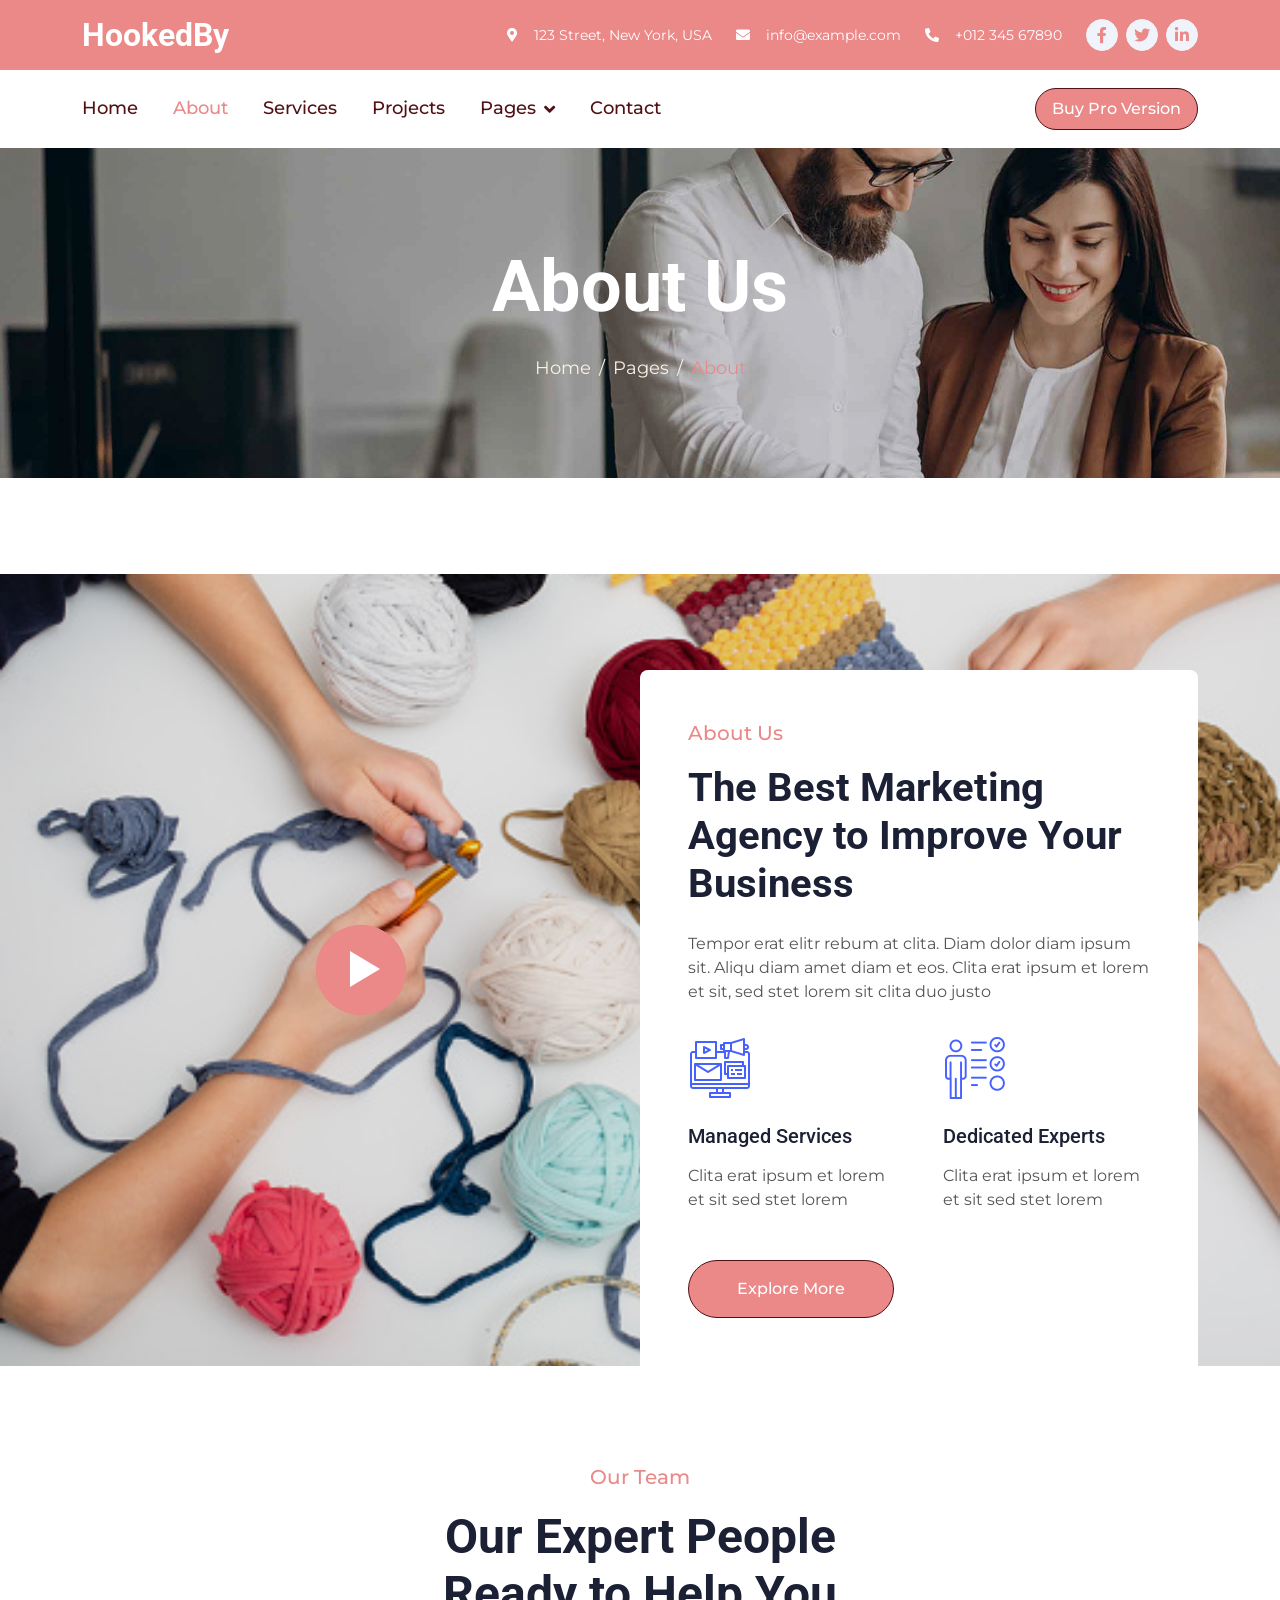
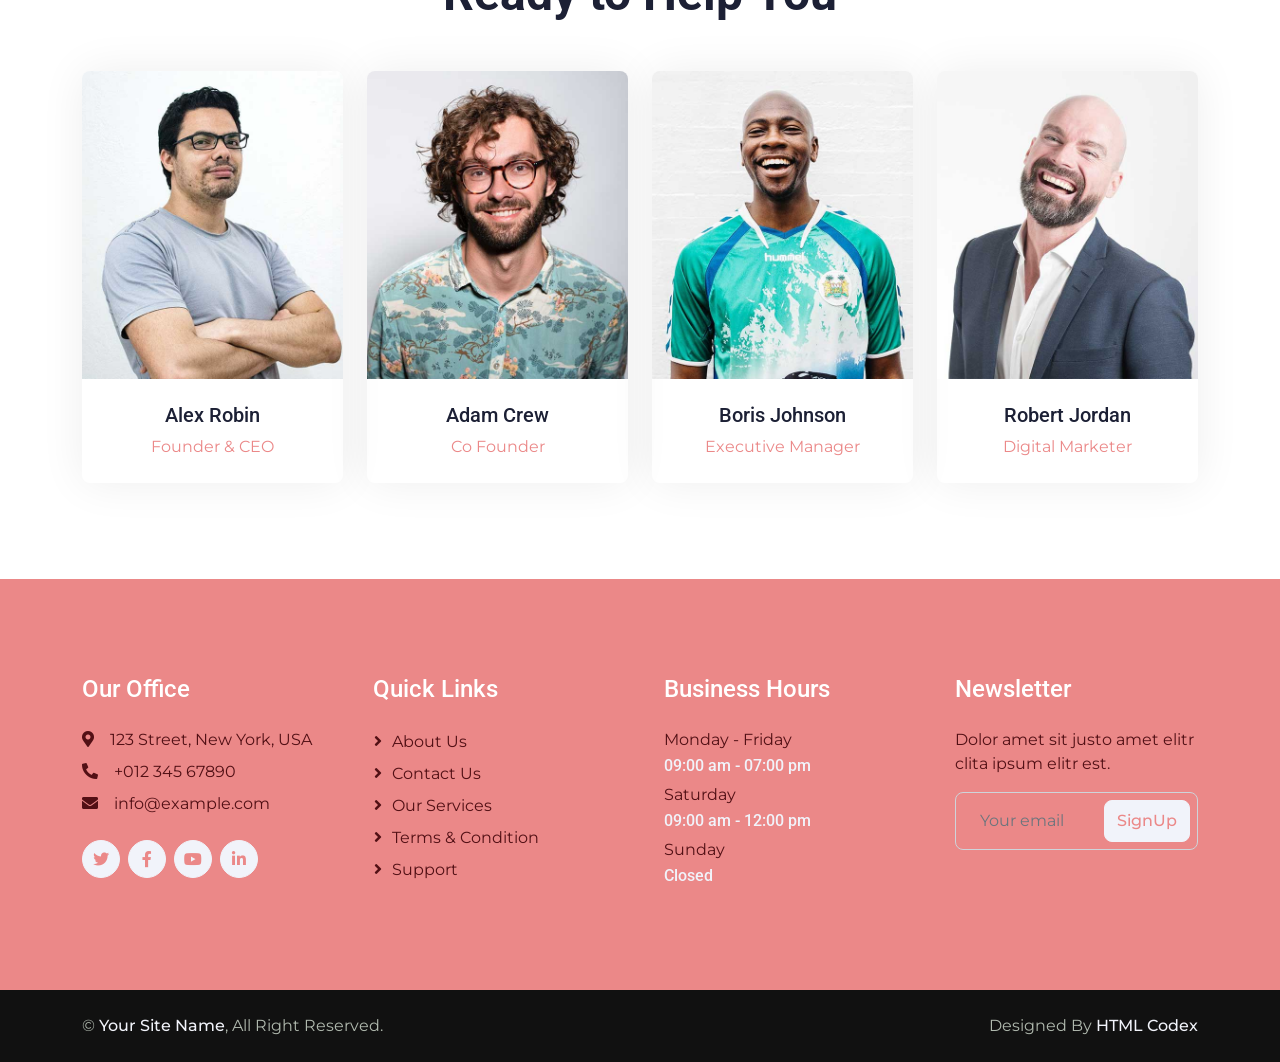
<file: about.html>
<!DOCTYPE html>
<html lang="en">

<head>
    <meta charset="utf-8">
    <title>HookedBy | All about any yarn getting hooked by Bokamoso</title>
    <meta content="width=device-width, initial-scale=1.0" name="viewport">
    <meta content="crochet, handmade, artisanal, custom order, beginner pattern" name="keywords">
    <meta content="Hooked By is a handmade crochet studio: shop ready-to-wear pieces, commission a custom crochet order, or grab a beginner-friendly pattern. Every stitch made by hand, one skein at a time." name="description">
    <meta name="author" content="Bokamoso Ramadie">

    <!-- Favicon -->
    <link href="img/favicon.ico" rel="icon">

    <!-- Google Web Fonts -->
    <link rel="preconnect" href="https://fonts.googleapis.com">
    <link rel="preconnect" href="https://fonts.gstatic.com" crossorigin>
    <link href="https://fonts.googleapis.com/css2?family=Montserrat:wght@400;500&family=Roboto:wght@500;700&display=swap" rel="stylesheet">  

    <!-- Icon Font Stylesheet -->
    <link href="https://cdnjs.cloudflare.com/ajax/libs/font-awesome/5.10.0/css/all.min.css" rel="stylesheet">
    <link href="https://cdn.jsdelivr.net/npm/bootstrap-icons@1.4.1/font/bootstrap-icons.css" rel="stylesheet">

    <!-- Libraries Stylesheet -->
    <link href="lib/animate/animate.min.css" rel="stylesheet">

    <!-- Customized Bootstrap Stylesheet -->
    <link href="css/bootstrap.min.css" rel="stylesheet">

    <!-- Template Stylesheet -->
    <link href="css/style.css" rel="stylesheet">
</head>

<body>
    <!-- Spinner Start -->
    <div id="spinner" class="show bg-white position-fixed translate-middle w-100 vh-100 top-50 start-50 d-flex align-items-center justify-content-center">
        <div class="spinner-border text-primary" role="status" style="width: 3rem; height: 3rem;"></div>
    </div>
    <!-- Spinner End -->


    <!-- Topbar Start -->
    <div class="container-fluid bg-primary text-white d-none d-lg-flex">
        <div class="container py-3">
            <div class="d-flex align-items-center">
                <a href="index.html">
                    <h2 class="text-white fw-bold m-0">HookedBy</h2>
                </a>
                <div class="ms-auto d-flex align-items-center">
                    <small class="ms-4"><i class="fa fa-map-marker-alt me-3"></i>123 Street, New York, USA</small>
                    <small class="ms-4"><i class="fa fa-envelope me-3"></i>info@example.com</small>
                    <small class="ms-4"><i class="fa fa-phone-alt me-3"></i>+012 345 67890</small>
                    <div class="ms-3 d-flex">
                        <a class="btn btn-sm-square btn-light text-primary rounded-circle ms-2" href=""><i class="fab fa-facebook-f"></i></a>
                        <a class="btn btn-sm-square btn-light text-primary rounded-circle ms-2" href=""><i class="fab fa-twitter"></i></a>
                        <a class="btn btn-sm-square btn-light text-primary rounded-circle ms-2" href=""><i class="fab fa-linkedin-in"></i></a>
                    </div>
                </div>
            </div>
        </div>
    </div>
    <!-- Topbar End -->


    <!-- Navbar Start -->
    <div class="container-fluid bg-white sticky-top">
        <div class="container">
            <nav class="navbar navbar-expand-lg bg-white navbar-light p-lg-0">
                <a href="index.html" class="navbar-brand d-lg-none">
                    <h1 class="fw-bold m-0">GrowMark</h1>
                </a>
                <button type="button" class="navbar-toggler me-0" data-bs-toggle="collapse" data-bs-target="#navbarCollapse">
                    <span class="navbar-toggler-icon"></span>
                </button>
                <div class="collapse navbar-collapse" id="navbarCollapse">
                    <div class="navbar-nav">
                        <a href="index.html" class="nav-item nav-link">Home</a>
                        <a href="about.html" class="nav-item nav-link active">About</a>
                        <a href="service.html" class="nav-item nav-link">Services</a>
                        <a href="project.html" class="nav-item nav-link">Projects</a>
                        <div class="nav-item dropdown">
                            <a href="#" class="nav-link dropdown-toggle" data-bs-toggle="dropdown">Pages</a>
                            <div class="dropdown-menu bg-light rounded-0 rounded-bottom m-0">
                                <a href="team.html" class="dropdown-item">Our Team</a>
                                <a href="quote.html" class="dropdown-item">Quotation</a>
                            </div>
                        </div>
                        <a href="contact.html" class="nav-item nav-link">Contact</a>
                    </div>
                    <div class="ms-auto d-none d-lg-block">
                        <a href="https://htmlcodex.com/downloading/?item=2665" class="btn btn-primary rounded-pill py-2 px-3">Buy Pro Version</a>
                    </div>
                </div>
            </nav>
        </div>
    </div>
    <!-- Navbar End -->


    <!-- Page Header Start -->
    <div class="container-fluid page-header py-5 mb-5 wow fadeIn" data-wow-delay="0.1s">
        <div class="container text-center py-5">
            <h1 class="display-2 text-white mb-4 animated slideInDown">About Us</h1>
            <nav aria-label="breadcrumb animated slideInDown">
                <ol class="breadcrumb justify-content-center mb-0">
                    <li class="breadcrumb-item"><a href="#">Home</a></li>
                    <li class="breadcrumb-item"><a href="#">Pages</a></li>
                    <li class="breadcrumb-item text-primary" aria-current="page">About</li>
                </ol>
            </nav>
        </div>
    </div>
    <!-- Page Header End -->


    <!-- About Start -->
    <div class="container-fluid about mb-5" style="margin-top: 6rem;">
        <div class="container">
            <div class="row g-0">
                <div class="col-lg-6">
                    <div class="h-100 d-flex align-items-center justify-content-center" style="min-height: 300px;">
                        <button type="button" class="btn-play">
                            <span></span>
                        </button>
                    </div>
                </div>
                <div class="col-lg-6 pt-lg-5 wow fadeIn" data-wow-delay="0.5s">
                    <div class="bg-white rounded-top p-5 mt-lg-5">
                        <p class="fs-5 fw-medium text-primary">About Us</p>
                        <h1 class="display-6 mb-4">The Best Marketing Agency to Improve Your Business</h1>
                        <p class="mb-4">Tempor erat elitr rebum at clita. Diam dolor diam ipsum sit. Aliqu diam amet diam et eos. Clita erat ipsum et lorem et sit, sed stet lorem sit clita duo justo</p>
                        <div class="row g-5 pt-2 mb-5">
                            <div class="col-sm-6">
                                <img class="img-fluid mb-4" src="img/icon/icon-5.png" alt="">
                                <h5 class="mb-3">Managed Services</h5>
                                <span>Clita erat ipsum et lorem et sit sed stet lorem</span>
                            </div>
                            <div class="col-sm-6">
                                <img class="img-fluid mb-4" src="img/icon/icon-2.png" alt="">
                                <h5 class="mb-3">Dedicated Experts</h5>
                                <span>Clita erat ipsum et lorem et sit sed stet lorem</span>
                            </div>
                        </div>
                        <a class="btn btn-primary rounded-pill py-3 px-5" href="">Explore More</a>
                    </div>
                </div>
            </div>
        </div>
    </div>
    <!-- About End -->


    <!-- Team Start -->
    <div class="container-fluid py-5">
        <div class="container">
            <div class="text-center mx-auto wow fadeInUp" data-wow-delay="0.1s" style="max-width: 500px;">
                <p class="fs-5 fw-medium text-primary">Our Team</p>
                <h1 class="display-5 mb-5">Our Expert People Ready to Help You</h1>
            </div>
            <div class="row g-4">
                <div class="col-lg-3 col-md-6 wow fadeInUp" data-wow-delay="0.1s">
                    <div class="team-item rounded overflow-hidden pb-4">
                        <img class="img-fluid mb-4" src="img/team-1.jpg" alt="">
                        <h5>Alex Robin</h5>
                        <span class="text-primary">Founder & CEO</span>
                        <ul class="team-social">
                            <li><a class="btn btn-square" href=""><i class="fab fa-facebook-f"></i></a></li>
                            <li><a class="btn btn-square" href=""><i class="fab fa-twitter"></i></a></li>
                            <li><a class="btn btn-square" href=""><i class="fab fa-instagram"></i></a></li>
                            <li><a class="btn btn-square" href=""><i class="fab fa-linkedin-in"></i></a></li>
                        </ul>
                    </div>
                </div>
                <div class="col-lg-3 col-md-6 wow fadeInUp" data-wow-delay="0.3s">
                    <div class="team-item rounded overflow-hidden pb-4">
                        <img class="img-fluid mb-4" src="img/team-2.jpg" alt="">
                        <h5>Adam Crew</h5>
                        <span class="text-primary">Co Founder</span>
                        <ul class="team-social">
                            <li><a class="btn btn-square" href=""><i class="fab fa-facebook-f"></i></a></li>
                            <li><a class="btn btn-square" href=""><i class="fab fa-twitter"></i></a></li>
                            <li><a class="btn btn-square" href=""><i class="fab fa-instagram"></i></a></li>
                            <li><a class="btn btn-square" href=""><i class="fab fa-linkedin-in"></i></a></li>
                        </ul>
                    </div>
                </div>
                <div class="col-lg-3 col-md-6 wow fadeInUp" data-wow-delay="0.5s">
                    <div class="team-item rounded overflow-hidden pb-4">
                        <img class="img-fluid mb-4" src="img/team-3.jpg" alt="">
                        <h5>Boris Johnson</h5>
                        <span class="text-primary">Executive Manager</span>
                        <ul class="team-social">
                            <li><a class="btn btn-square" href=""><i class="fab fa-facebook-f"></i></a></li>
                            <li><a class="btn btn-square" href=""><i class="fab fa-twitter"></i></a></li>
                            <li><a class="btn btn-square" href=""><i class="fab fa-instagram"></i></a></li>
                            <li><a class="btn btn-square" href=""><i class="fab fa-linkedin-in"></i></a></li>
                        </ul>
                    </div>
                </div>
                <div class="col-lg-3 col-md-6 wow fadeInUp" data-wow-delay="0.7s">
                    <div class="team-item rounded overflow-hidden pb-4">
                        <img class="img-fluid mb-4" src="img/team-4.jpg" alt="">
                        <h5>Robert Jordan</h5>
                        <span class="text-primary">Digital Marketer</span>
                        <ul class="team-social">
                            <li><a class="btn btn-square" href=""><i class="fab fa-facebook-f"></i></a></li>
                            <li><a class="btn btn-square" href=""><i class="fab fa-twitter"></i></a></li>
                            <li><a class="btn btn-square" href=""><i class="fab fa-instagram"></i></a></li>
                            <li><a class="btn btn-square" href=""><i class="fab fa-linkedin-in"></i></a></li>
                        </ul>
                    </div>
                </div>
            </div>
        </div>
    </div>
    <!-- Team End -->


    <!-- Footer Start -->
    <div class="container-fluid bg-dark footer mt-5 py-5 wow fadeIn" data-wow-delay="0.1s">
        <div class="container py-5">
            <div class="row g-5">
                <div class="col-lg-3 col-md-6">
                    <h4 class="text-white mb-4">Our Office</h4>
                    <p class="mb-2"><i class="fa fa-map-marker-alt me-3"></i>123 Street, New York, USA</p>
                    <p class="mb-2"><i class="fa fa-phone-alt me-3"></i>+012 345 67890</p>
                    <p class="mb-2"><i class="fa fa-envelope me-3"></i>info@example.com</p>
                    <div class="d-flex pt-3">
                        <a class="btn btn-square btn-light rounded-circle me-2" href=""><i class="fab fa-twitter"></i></a>
                        <a class="btn btn-square btn-light rounded-circle me-2" href=""><i class="fab fa-facebook-f"></i></a>
                        <a class="btn btn-square btn-light rounded-circle me-2" href=""><i class="fab fa-youtube"></i></a>
                        <a class="btn btn-square btn-light rounded-circle me-2" href=""><i class="fab fa-linkedin-in"></i></a>
                    </div>
                </div>
                <div class="col-lg-3 col-md-6">
                    <h4 class="text-white mb-4">Quick Links</h4>
                    <a class="btn btn-link" href="">About Us</a>
                    <a class="btn btn-link" href="">Contact Us</a>
                    <a class="btn btn-link" href="">Our Services</a>
                    <a class="btn btn-link" href="">Terms & Condition</a>
                    <a class="btn btn-link" href="">Support</a>
                </div>
                <div class="col-lg-3 col-md-6">
                    <h4 class="text-white mb-4">Business Hours</h4>
                    <p class="mb-1">Monday - Friday</p>
                    <h6 class="text-light">09:00 am - 07:00 pm</h6>
                    <p class="mb-1">Saturday</p>
                    <h6 class="text-light">09:00 am - 12:00 pm</h6>
                    <p class="mb-1">Sunday</p>
                    <h6 class="text-light">Closed</h6>
                </div>
                <div class="col-lg-3 col-md-6">
                    <h4 class="text-white mb-4">Newsletter</h4>
                    <p>Dolor amet sit justo amet elitr clita ipsum elitr est.</p>
                    <div class="position-relative w-100">
                        <input class="form-control bg-transparent w-100 py-3 ps-4 pe-5" type="text" placeholder="Your email">
                        <button type="button" class="btn btn-light py-2 position-absolute top-0 end-0 mt-2 me-2">SignUp</button>
                    </div>
                </div>
            </div>
        </div>
    </div>
    <!-- Footer End -->


    <!-- Copyright Start -->
    <div class="container-fluid copyright py-4">
        <div class="container">
            <div class="row">
                <div class="col-md-6 text-center text-md-start mb-3 mb-md-0">
                    &copy; <a class="fw-medium text-light" href="#">Your Site Name</a>, All Right Reserved.
                </div>
                <div class="col-md-6 text-center text-md-end">
                    
                    <!--/*** The author’s attribution link below must remain intact on your website. ***/-->
                    <!--/*** If you wish to remove this credit link, please purchase the Pro Version from https://htmlcodex.com . ***/-->
                    Designed By <a class="fw-medium text-light" href="https://htmlcodex.com">HTML Codex</a>
                </div>
            </div>
        </div>
    </div>
    <!-- Copyright End -->


    <!-- Back to Top -->
    <a href="#" class="btn btn-lg btn-primary btn-lg-square rounded-circle back-to-top"><i class="bi bi-arrow-up"></i></a>


    <!-- JavaScript Libraries -->
    <script src="https://ajax.googleapis.com/ajax/libs/jquery/3.6.1/jquery.min.js"></script>
    <script src="https://cdn.jsdelivr.net/npm/bootstrap@5.0.0/dist/js/bootstrap.bundle.min.js"></script>
    <script src="lib/wow/wow.min.js"></script>
    <script src="lib/easing/easing.min.js"></script>
    <script src="lib/waypoints/waypoints.min.js"></script>

    <!-- Template Javascript -->
    <script src="js/main.js"></script>
</body>

</html>
</file>
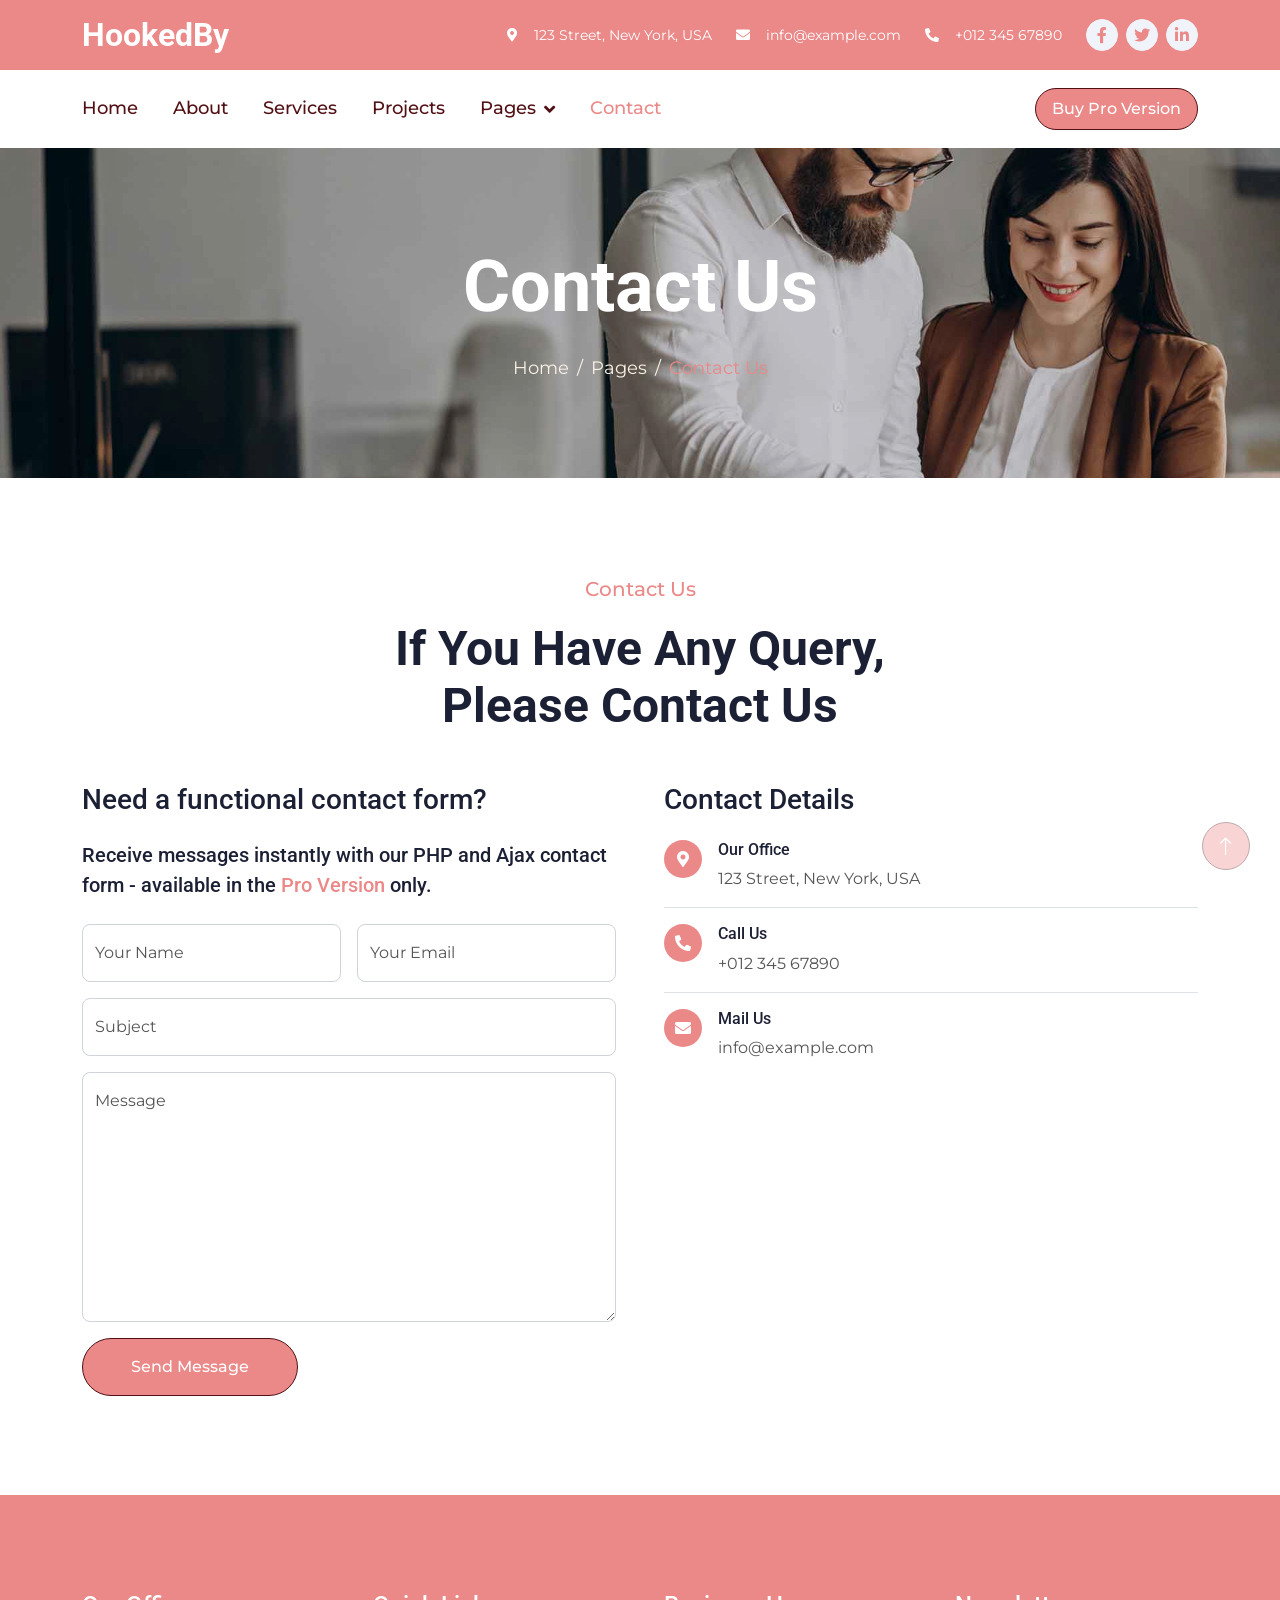
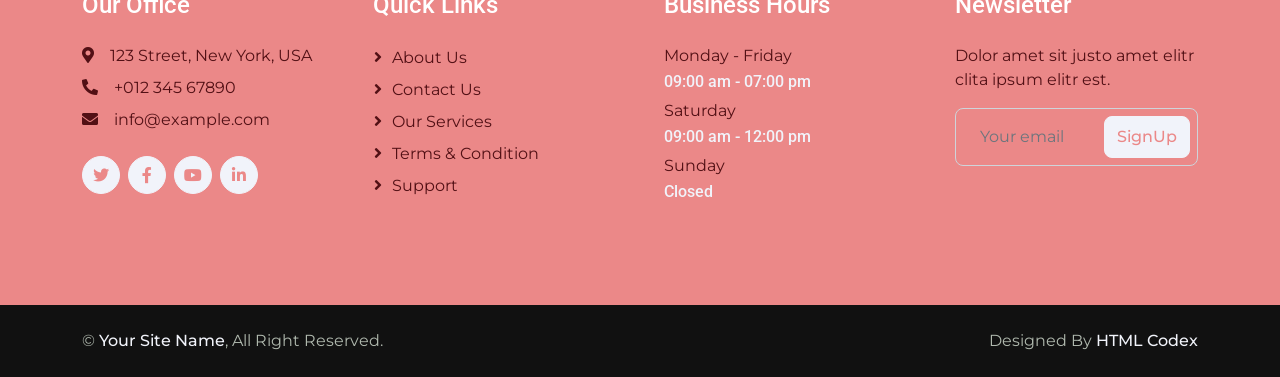
<file: contact.html>
<!DOCTYPE html>
<html lang="en">

<head>
    <meta charset="utf-8">
    <title>HookedBy | All about any yarn getting hooked by Bokamoso</title>
    <meta content="width=device-width, initial-scale=1.0" name="viewport">
    <meta content="crochet, handmade, artisanal, custom order, beginner pattern" name="keywords">
    <meta content="Hooked By is a handmade crochet studio: shop ready-to-wear pieces, commission a custom crochet order, or grab a beginner-friendly pattern. Every stitch made by hand, one skein at a time." name="description">
    <meta name="author" content="Bokamoso Ramadie">

    <!-- Favicon -->
    <link href="img/favicon.ico" rel="icon">

    <!-- Google Web Fonts -->
    <link rel="preconnect" href="https://fonts.googleapis.com">
    <link rel="preconnect" href="https://fonts.gstatic.com" crossorigin>
    <link href="https://fonts.googleapis.com/css2?family=Montserrat:wght@400;500&family=Roboto:wght@500;700&display=swap" rel="stylesheet">  

    <!-- Icon Font Stylesheet -->
    <link href="https://cdnjs.cloudflare.com/ajax/libs/font-awesome/5.10.0/css/all.min.css" rel="stylesheet">
    <link href="https://cdn.jsdelivr.net/npm/bootstrap-icons@1.4.1/font/bootstrap-icons.css" rel="stylesheet">

    <!-- Libraries Stylesheet -->
    <link href="lib/animate/animate.min.css" rel="stylesheet">

    <!-- Customized Bootstrap Stylesheet -->
    <link href="css/bootstrap.min.css" rel="stylesheet">

    <!-- Template Stylesheet -->
    <link href="css/style.css" rel="stylesheet">
</head>

<body>
    <!-- Spinner Start -->
    <div id="spinner" class="show bg-white position-fixed translate-middle w-100 vh-100 top-50 start-50 d-flex align-items-center justify-content-center">
        <div class="spinner-border text-primary" role="status" style="width: 3rem; height: 3rem;"></div>
    </div>
    <!-- Spinner End -->


    <!-- Topbar Start -->
    <div class="container-fluid bg-primary text-white d-none d-lg-flex">
        <div class="container py-3">
            <div class="d-flex align-items-center">
                <a href="index.html">
                    <h2 class="text-white fw-bold m-0">HookedBy</h2>
                </a>
                <div class="ms-auto d-flex align-items-center">
                    <small class="ms-4"><i class="fa fa-map-marker-alt me-3"></i>123 Street, New York, USA</small>
                    <small class="ms-4"><i class="fa fa-envelope me-3"></i>info@example.com</small>
                    <small class="ms-4"><i class="fa fa-phone-alt me-3"></i>+012 345 67890</small>
                    <div class="ms-3 d-flex">
                        <a class="btn btn-sm-square btn-light text-primary rounded-circle ms-2" href=""><i class="fab fa-facebook-f"></i></a>
                        <a class="btn btn-sm-square btn-light text-primary rounded-circle ms-2" href=""><i class="fab fa-twitter"></i></a>
                        <a class="btn btn-sm-square btn-light text-primary rounded-circle ms-2" href=""><i class="fab fa-linkedin-in"></i></a>
                    </div>
                </div>
            </div>
        </div>
    </div>
    <!-- Topbar End -->


    <!-- Navbar Start -->
    <div class="container-fluid bg-white sticky-top">
        <div class="container">
            <nav class="navbar navbar-expand-lg bg-white navbar-light p-lg-0">
                <a href="index.html" class="navbar-brand d-lg-none">
                    <h1 class="fw-bold m-0">GrowMark</h1>
                </a>
                <button type="button" class="navbar-toggler me-0" data-bs-toggle="collapse" data-bs-target="#navbarCollapse">
                    <span class="navbar-toggler-icon"></span>
                </button>
                <div class="collapse navbar-collapse" id="navbarCollapse">
                    <div class="navbar-nav">
                        <a href="index.html" class="nav-item nav-link">Home</a>
                        <a href="about.html" class="nav-item nav-link">About</a>
                        <a href="service.html" class="nav-item nav-link">Services</a>
                        <a href="project.html" class="nav-item nav-link">Projects</a>
                        <div class="nav-item dropdown">
                            <a href="#" class="nav-link dropdown-toggle" data-bs-toggle="dropdown">Pages</a>
                            <div class="dropdown-menu bg-light rounded-0 rounded-bottom m-0">
                                <a href="team.html" class="dropdown-item">Our Team</a>
                                <a href="quote.html" class="dropdown-item">Quotation</a>
                            </div>
                        </div>
                        <a href="contact.html" class="nav-item nav-link active">Contact</a>
                    </div>
                    <div class="ms-auto d-none d-lg-block">
                        <a href="https://htmlcodex.com/downloading/?item=2665" class="btn btn-primary rounded-pill py-2 px-3">Buy Pro Version</a>
                    </div>
                </div>
            </nav>
        </div>
    </div>
    <!-- Navbar End -->


    <!-- Page Header Start -->
    <div class="container-fluid page-header py-5 mb-5 wow fadeIn" data-wow-delay="0.1s">
        <div class="container text-center py-5">
            <h1 class="display-2 text-white mb-4 animated slideInDown">Contact Us</h1>
            <nav aria-label="breadcrumb animated slideInDown">
                <ol class="breadcrumb justify-content-center mb-0">
                    <li class="breadcrumb-item"><a href="#">Home</a></li>
                    <li class="breadcrumb-item"><a href="#">Pages</a></li>
                    <li class="breadcrumb-item text-primary" aria-current="page">Contact Us</li>
                </ol>
            </nav>
        </div>
    </div>
    <!-- Page Header End -->


    <!-- Contact Start -->
    <div class="container-fluid py-5">
        <div class="container">
            <div class="text-center mx-auto wow fadeInUp" data-wow-delay="0.1s" style="max-width: 500px;">
                <p class="fs-5 fw-medium text-primary">Contact Us</p>
                <h1 class="display-5 mb-5">If You Have Any Query, Please Contact Us</h1>
            </div>
            <div class="row g-5">
                <div class="col-lg-6 wow fadeInUp" data-wow-delay="0.1s">
                    <h3 class="mb-4">Need a functional contact form?</h3>
                    <h5 class="mb-4 lh-base">Receive messages instantly with our PHP and Ajax contact form - available in the <a href="https://htmlcodex.com/downloading/?item=2665">Pro Version</a> only.</h5>
                    <form>
                        <div class="row g-3">
                            <div class="col-md-6">
                                <div class="form-floating">
                                    <input type="text" class="form-control" id="name" placeholder="Your Name">
                                    <label for="name">Your Name</label>
                                </div>
                            </div>
                            <div class="col-md-6">
                                <div class="form-floating">
                                    <input type="email" class="form-control" id="email" placeholder="Your Email">
                                    <label for="email">Your Email</label>
                                </div>
                            </div>
                            <div class="col-12">
                                <div class="form-floating">
                                    <input type="text" class="form-control" id="subject" placeholder="Subject">
                                    <label for="subject">Subject</label>
                                </div>
                            </div>
                            <div class="col-12">
                                <div class="form-floating">
                                    <textarea class="form-control" placeholder="Leave a message here" id="message" style="height: 250px"></textarea>
                                    <label for="message">Message</label>
                                </div>
                            </div>
                            <div class="col-12">
                                <button class="btn btn-primary rounded-pill py-3 px-5" type="submit">Send Message</button>
                            </div>
                        </div>
                    </form>
                </div>
                <div class="col-lg-6 wow fadeInUp" data-wow-delay="0.5s">
                    <h3 class="mb-4">Contact Details</h3>
                    <div class="d-flex border-bottom pb-3 mb-3">
                        <div class="flex-shrink-0 btn-square bg-primary rounded-circle">
                            <i class="fa fa-map-marker-alt text-white"></i>
                        </div>
                        <div class="ms-3">
                            <h6>Our Office</h6>
                            <span>123 Street, New York, USA</span>
                        </div>
                    </div>
                    <div class="d-flex border-bottom pb-3 mb-3">
                        <div class="flex-shrink-0 btn-square bg-primary rounded-circle">
                            <i class="fa fa-phone-alt text-white"></i>
                        </div>
                        <div class="ms-3">
                            <h6>Call Us</h6>
                            <span>+012 345 67890</span>
                        </div>
                    </div>
                    <div class="d-flex border-bottom-0 pb-3 mb-3">
                        <div class="flex-shrink-0 btn-square bg-primary rounded-circle">
                            <i class="fa fa-envelope text-white"></i>
                        </div>
                        <div class="ms-3">
                            <h6>Mail Us</h6>
                            <span>info@example.com</span>
                        </div>
                    </div>

                    <iframe class="w-100 rounded"
                    src="https://www.google.com/maps/embed?pb=!1m18!1m12!1m3!1d3001156.4288297426!2d-78.01371936852176!3d42.72876761954724!2m3!1f0!2f0!3f0!3m2!1i1024!2i768!4f13.1!3m3!1m2!1s0x4ccc4bf0f123a5a9%3A0xddcfc6c1de189567!2sNew%20York%2C%20USA!5e0!3m2!1sen!2sbd!4v1603794290143!5m2!1sen!2sbd"
                    frameborder="0" style="min-height: 300px; border:0;" allowfullscreen="" aria-hidden="false"
                    tabindex="0"></iframe>
                </div>
            </div>
        </div>
    </div>
    <!-- Contact End -->


    <!-- Footer Start -->
    <div class="container-fluid bg-dark footer mt-5 py-5 wow fadeIn" data-wow-delay="0.1s">
        <div class="container py-5">
            <div class="row g-5">
                <div class="col-lg-3 col-md-6">
                    <h4 class="text-white mb-4">Our Office</h4>
                    <p class="mb-2"><i class="fa fa-map-marker-alt me-3"></i>123 Street, New York, USA</p>
                    <p class="mb-2"><i class="fa fa-phone-alt me-3"></i>+012 345 67890</p>
                    <p class="mb-2"><i class="fa fa-envelope me-3"></i>info@example.com</p>
                    <div class="d-flex pt-3">
                        <a class="btn btn-square btn-light rounded-circle me-2" href=""><i class="fab fa-twitter"></i></a>
                        <a class="btn btn-square btn-light rounded-circle me-2" href=""><i class="fab fa-facebook-f"></i></a>
                        <a class="btn btn-square btn-light rounded-circle me-2" href=""><i class="fab fa-youtube"></i></a>
                        <a class="btn btn-square btn-light rounded-circle me-2" href=""><i class="fab fa-linkedin-in"></i></a>
                    </div>
                </div>
                <div class="col-lg-3 col-md-6">
                    <h4 class="text-white mb-4">Quick Links</h4>
                    <a class="btn btn-link" href="">About Us</a>
                    <a class="btn btn-link" href="">Contact Us</a>
                    <a class="btn btn-link" href="">Our Services</a>
                    <a class="btn btn-link" href="">Terms & Condition</a>
                    <a class="btn btn-link" href="">Support</a>
                </div>
                <div class="col-lg-3 col-md-6">
                    <h4 class="text-white mb-4">Business Hours</h4>
                    <p class="mb-1">Monday - Friday</p>
                    <h6 class="text-light">09:00 am - 07:00 pm</h6>
                    <p class="mb-1">Saturday</p>
                    <h6 class="text-light">09:00 am - 12:00 pm</h6>
                    <p class="mb-1">Sunday</p>
                    <h6 class="text-light">Closed</h6>
                </div>
                <div class="col-lg-3 col-md-6">
                    <h4 class="text-white mb-4">Newsletter</h4>
                    <p>Dolor amet sit justo amet elitr clita ipsum elitr est.</p>
                    <div class="position-relative w-100">
                        <input class="form-control bg-transparent w-100 py-3 ps-4 pe-5" type="text" placeholder="Your email">
                        <button type="button" class="btn btn-light py-2 position-absolute top-0 end-0 mt-2 me-2">SignUp</button>
                    </div>
                </div>
            </div>
        </div>
    </div>
    <!-- Footer End -->


    <!-- Copyright Start -->
    <div class="container-fluid copyright py-4">
        <div class="container">
            <div class="row">
                <div class="col-md-6 text-center text-md-start mb-3 mb-md-0">
                    &copy; <a class="fw-medium text-light" href="#">Your Site Name</a>, All Right Reserved.
                </div>
                <div class="col-md-6 text-center text-md-end">
                    
                    <!--/*** The author’s attribution link below must remain intact on your website. ***/-->
                    <!--/*** If you wish to remove this credit link, please purchase the Pro Version from https://htmlcodex.com . ***/-->
                    Designed By <a class="fw-medium text-light" href="https://htmlcodex.com">HTML Codex</a>
                </div>
            </div>
        </div>
    </div>
    <!-- Copyright End -->


    <!-- Back to Top -->
    <a href="#" class="btn btn-lg btn-primary btn-lg-square rounded-circle back-to-top"><i class="bi bi-arrow-up"></i></a>


    <!-- JavaScript Libraries -->
    <script src="https://ajax.googleapis.com/ajax/libs/jquery/3.6.1/jquery.min.js"></script>
    <script src="https://cdn.jsdelivr.net/npm/bootstrap@5.0.0/dist/js/bootstrap.bundle.min.js"></script>
    <script src="lib/wow/wow.min.js"></script>
    <script src="lib/easing/easing.min.js"></script>
    <script src="lib/waypoints/waypoints.min.js"></script>

    <!-- Template Javascript -->
    <script src="js/main.js"></script>
</body>

</html>
</file>
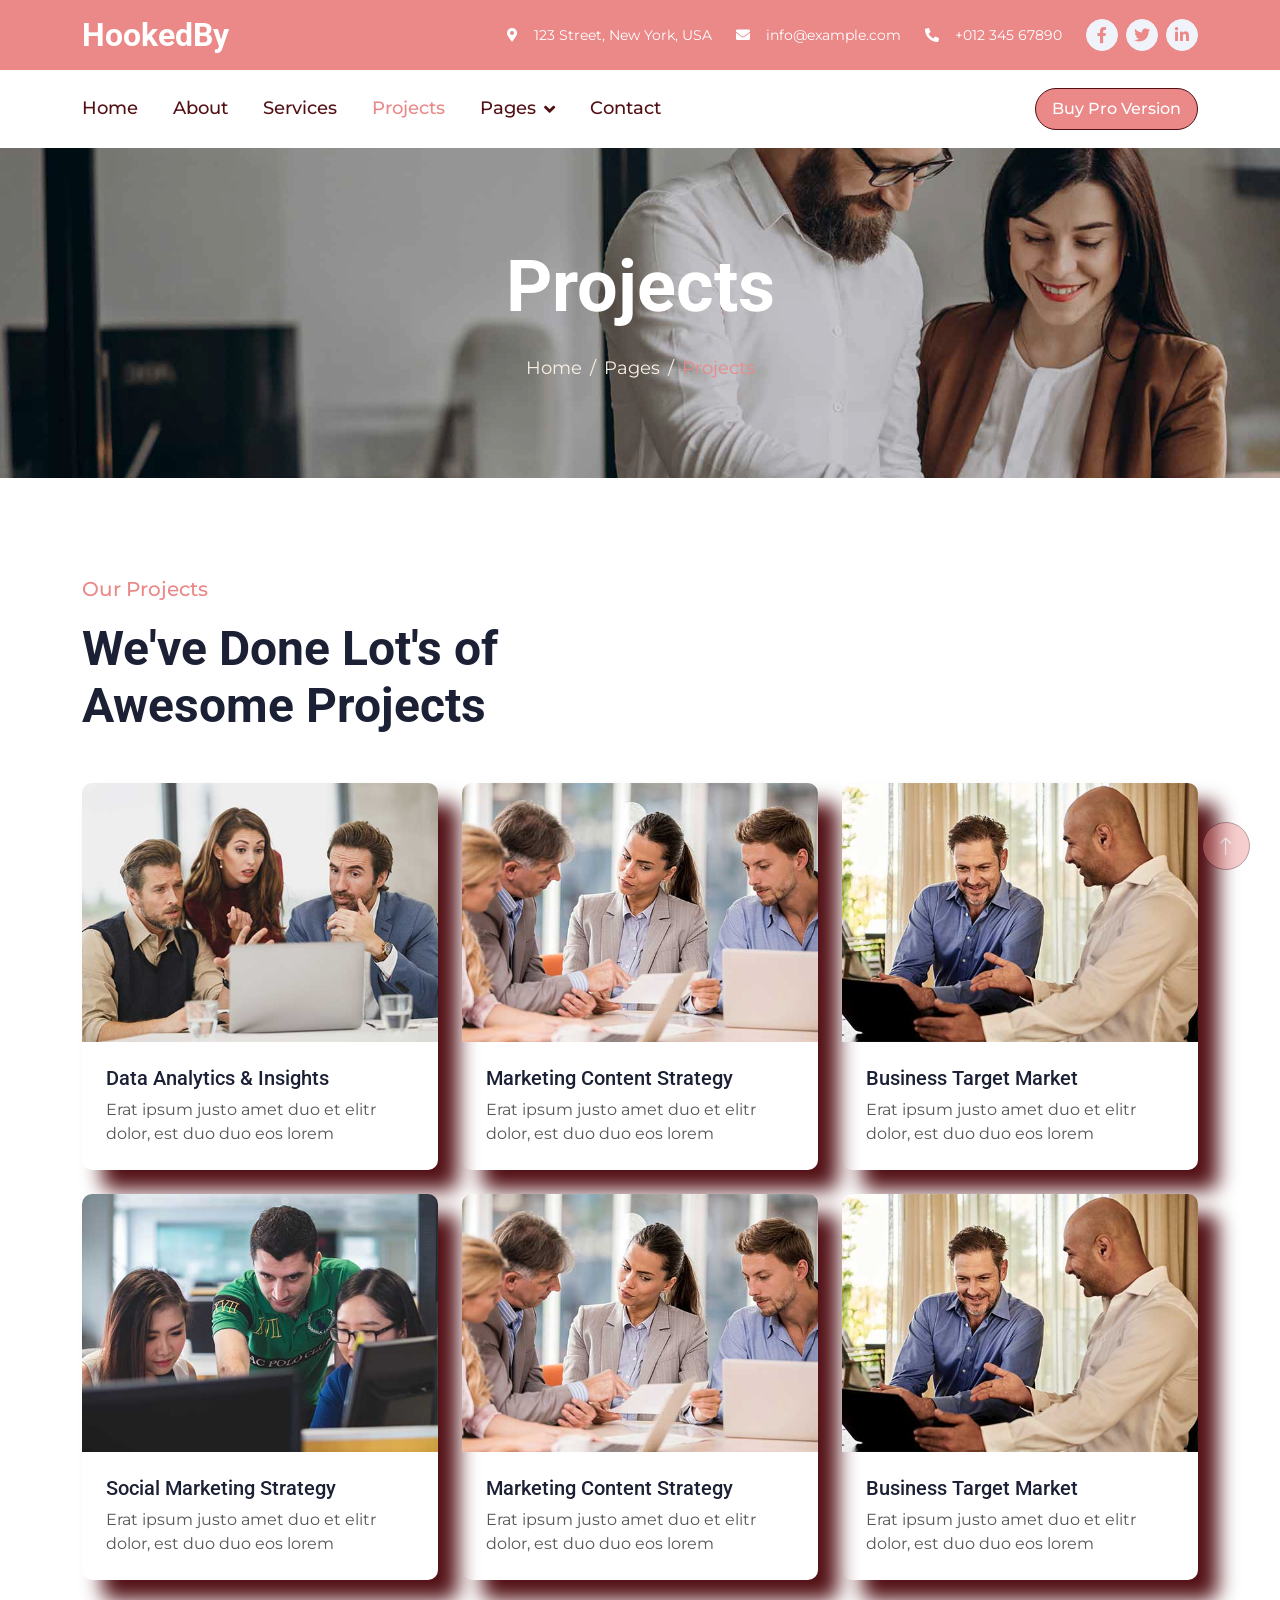
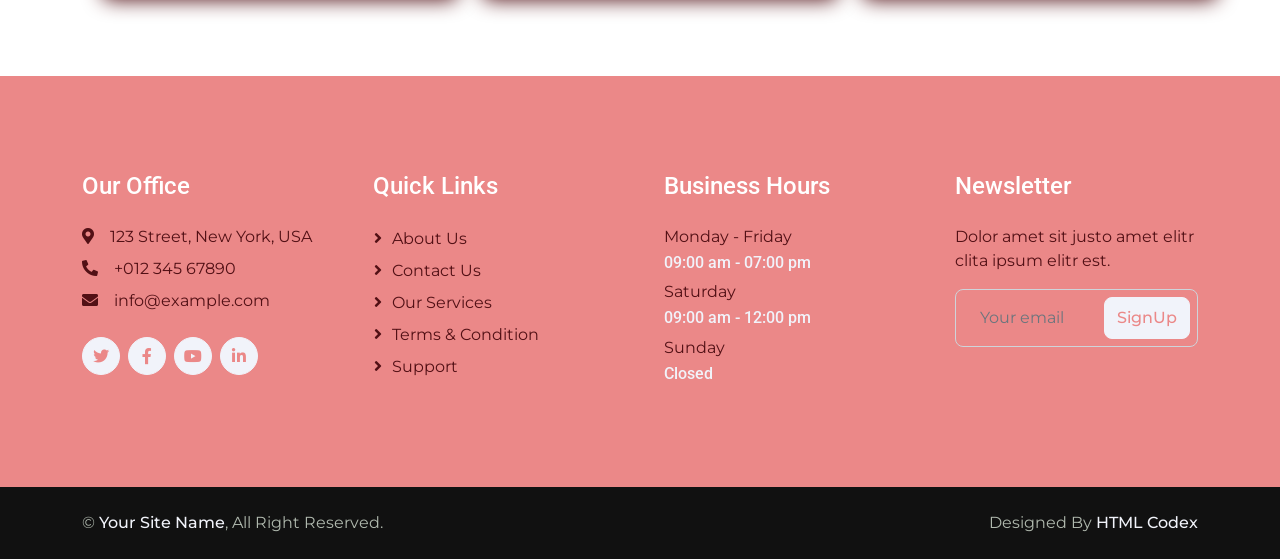
<file: project.html>
<!DOCTYPE html>
<html lang="en">

<head>
    <meta charset="utf-8">
    <title>HookedBy | All about any yarn getting hooked by Bokamoso</title>
    <meta content="width=device-width, initial-scale=1.0" name="viewport">
    <meta content="crochet, handmade, artisanal, custom order, beginner pattern" name="keywords">
    <meta content="Hooked By is a handmade crochet studio: shop ready-to-wear pieces, commission a custom crochet order, or grab a beginner-friendly pattern. Every stitch made by hand, one skein at a time." name="description">
    <meta name="author" content="Bokamoso Ramadie">

    <!-- Favicon -->
    <link href="img/favicon.ico" rel="icon">

    <!-- Google Web Fonts -->
    <link rel="preconnect" href="https://fonts.googleapis.com">
    <link rel="preconnect" href="https://fonts.gstatic.com" crossorigin>
    <link href="https://fonts.googleapis.com/css2?family=Montserrat:wght@400;500&family=Roboto:wght@500;700&display=swap" rel="stylesheet">  

    <!-- Icon Font Stylesheet -->
    <link href="https://cdnjs.cloudflare.com/ajax/libs/font-awesome/5.10.0/css/all.min.css" rel="stylesheet">
    <link href="https://cdn.jsdelivr.net/npm/bootstrap-icons@1.4.1/font/bootstrap-icons.css" rel="stylesheet">

    <!-- Libraries Stylesheet -->
    <link href="lib/animate/animate.min.css" rel="stylesheet">

    <!-- Customized Bootstrap Stylesheet -->
    <link href="css/bootstrap.min.css" rel="stylesheet">

    <!-- Template Stylesheet -->
    <link href="css/style.css" rel="stylesheet">
</head>

<body>
    <!-- Spinner Start -->
    <div id="spinner" class="show bg-white position-fixed translate-middle w-100 vh-100 top-50 start-50 d-flex align-items-center justify-content-center">
        <div class="spinner-border text-primary" role="status" style="width: 3rem; height: 3rem;"></div>
    </div>
    <!-- Spinner End -->


    <!-- Topbar Start -->
    <div class="container-fluid bg-primary text-white d-none d-lg-flex">
        <div class="container py-3">
            <div class="d-flex align-items-center">
                <a href="index.html">
                    <h2 class="text-white fw-bold m-0">HookedBy</h2>
                </a>
                <div class="ms-auto d-flex align-items-center">
                    <small class="ms-4"><i class="fa fa-map-marker-alt me-3"></i>123 Street, New York, USA</small>
                    <small class="ms-4"><i class="fa fa-envelope me-3"></i>info@example.com</small>
                    <small class="ms-4"><i class="fa fa-phone-alt me-3"></i>+012 345 67890</small>
                    <div class="ms-3 d-flex">
                        <a class="btn btn-sm-square btn-light text-primary rounded-circle ms-2" href=""><i class="fab fa-facebook-f"></i></a>
                        <a class="btn btn-sm-square btn-light text-primary rounded-circle ms-2" href=""><i class="fab fa-twitter"></i></a>
                        <a class="btn btn-sm-square btn-light text-primary rounded-circle ms-2" href=""><i class="fab fa-linkedin-in"></i></a>
                    </div>
                </div>
            </div>
        </div>
    </div>
    <!-- Topbar End -->


    <!-- Navbar Start -->
    <div class="container-fluid bg-white sticky-top">
        <div class="container">
            <nav class="navbar navbar-expand-lg bg-white navbar-light p-lg-0">
                <a href="index.html" class="navbar-brand d-lg-none">
                    <h1 class="fw-bold m-0">GrowMark</h1>
                </a>
                <button type="button" class="navbar-toggler me-0" data-bs-toggle="collapse" data-bs-target="#navbarCollapse">
                    <span class="navbar-toggler-icon"></span>
                </button>
                <div class="collapse navbar-collapse" id="navbarCollapse">
                    <div class="navbar-nav">
                        <a href="index.html" class="nav-item nav-link">Home</a>
                        <a href="about.html" class="nav-item nav-link">About</a>
                        <a href="service.html" class="nav-item nav-link">Services</a>
                        <a href="project.html" class="nav-item nav-link active">Projects</a>
                        <div class="nav-item dropdown">
                            <a href="#" class="nav-link dropdown-toggle" data-bs-toggle="dropdown">Pages</a>
                            <div class="dropdown-menu bg-light rounded-0 rounded-bottom m-0">
                                <a href="team.html" class="dropdown-item">Our Team</a>
                                <a href="quote.html" class="dropdown-item">Quotation</a>
                            </div>
                        </div>
                        <a href="contact.html" class="nav-item nav-link">Contact</a>
                    </div>
                    <div class="ms-auto d-none d-lg-block">
                        <a href="https://htmlcodex.com/downloading/?item=2665" class="btn btn-primary rounded-pill py-2 px-3">Buy Pro Version</a>
                    </div>
                </div>
            </nav>
        </div>
    </div>
    <!-- Navbar End -->


    <!-- Page Header Start -->
    <div class="container-fluid page-header py-5 mb-5 wow fadeIn" data-wow-delay="0.1s">
        <div class="container text-center py-5">
            <h1 class="display-2 text-white mb-4 animated slideInDown">Projects</h1>
            <nav aria-label="breadcrumb animated slideInDown">
                <ol class="breadcrumb justify-content-center mb-0">
                    <li class="breadcrumb-item"><a href="#">Home</a></li>
                    <li class="breadcrumb-item"><a href="#">Pages</a></li>
                    <li class="breadcrumb-item text-primary" aria-current="page">Projects</li>
                </ol>
            </nav>
        </div>
    </div>
    <!-- Page Header End -->


    <!-- Project Start -->
    <div class="container-fluid py-5">
        <div class="container">
            <div class="text-center text-md-start pb-5 pb-md-0 wow fadeInUp" data-wow-delay="0.1s" style="max-width: 500px;">
                <p class="fs-5 fw-medium text-primary">Our Projects</p>
                <h1 class="display-5 mb-5">We've Done Lot's of Awesome Projects</h1>
            </div>
            <div class="row g-4">
                <div class="col-md-6 col-lg-4 wow fadeIn" data-wow-delay="0.1s">
                    <div class="project-item">
                        <img class="img-fluid" src="img/project-1.jpg" alt="">
                        <div class="p-4">
                            <a class="d-block h5" href="">Data Analytics & Insights</a>
                            <span>Erat ipsum justo amet duo et elitr dolor, est duo duo eos lorem</span>
                        </div>
                    </div>
                </div>
                <div class="col-md-6 col-lg-4 wow fadeIn" data-wow-delay="0.3s">
                    <div class="project-item">
                        <img class="img-fluid" src="img/project-2.jpg" alt="">
                        <div class="p-4">
                            <a class="d-block h5" href="">Marketing Content Strategy</a>
                            <span>Erat ipsum justo amet duo et elitr dolor, est duo duo eos lorem</span>
                        </div>
                    </div>
                </div>
                <div class="col-md-6 col-lg-4 wow fadeIn" data-wow-delay="0.5s">
                    <div class="project-item">
                        <img class="img-fluid" src="img/project-3.jpg" alt="">
                        <div class="p-4">
                            <a class="d-block h5" href="">Business Target Market</a>
                            <span>Erat ipsum justo amet duo et elitr dolor, est duo duo eos lorem</span>
                        </div>
                    </div>
                </div>
                <div class="col-md-6 col-lg-4 wow fadeIn" data-wow-delay="0.1s">
                    <div class="project-item">
                        <img class="img-fluid" src="img/project-4.jpg" alt="">
                        <div class="p-4">
                            <a class="d-block h5" href="">Social Marketing Strategy</a>
                            <span>Erat ipsum justo amet duo et elitr dolor, est duo duo eos lorem</span>
                        </div>
                    </div>
                </div>
                <div class="col-md-6 col-lg-4 wow fadeIn" data-wow-delay="0.3s">
                    <div class="project-item">
                        <img class="img-fluid" src="img/project-2.jpg" alt="">
                        <div class="p-4">
                            <a class="d-block h5" href="">Marketing Content Strategy</a>
                            <span>Erat ipsum justo amet duo et elitr dolor, est duo duo eos lorem</span>
                        </div>
                    </div>
                </div>
                <div class="col-md-6 col-lg-4 wow fadeIn" data-wow-delay="0.5s">
                    <div class="project-item">
                        <img class="img-fluid" src="img/project-3.jpg" alt="">
                        <div class="p-4">
                            <a class="d-block h5" href="">Business Target Market</a>
                            <span>Erat ipsum justo amet duo et elitr dolor, est duo duo eos lorem</span>
                        </div>
                    </div>
                </div>
            </div>
        </div>
    </div>
    <!-- Project End -->
        

    <!-- Footer Start -->
    <div class="container-fluid bg-dark footer mt-5 py-5 wow fadeIn" data-wow-delay="0.1s">
        <div class="container py-5">
            <div class="row g-5">
                <div class="col-lg-3 col-md-6">
                    <h4 class="text-white mb-4">Our Office</h4>
                    <p class="mb-2"><i class="fa fa-map-marker-alt me-3"></i>123 Street, New York, USA</p>
                    <p class="mb-2"><i class="fa fa-phone-alt me-3"></i>+012 345 67890</p>
                    <p class="mb-2"><i class="fa fa-envelope me-3"></i>info@example.com</p>
                    <div class="d-flex pt-3">
                        <a class="btn btn-square btn-light rounded-circle me-2" href=""><i class="fab fa-twitter"></i></a>
                        <a class="btn btn-square btn-light rounded-circle me-2" href=""><i class="fab fa-facebook-f"></i></a>
                        <a class="btn btn-square btn-light rounded-circle me-2" href=""><i class="fab fa-youtube"></i></a>
                        <a class="btn btn-square btn-light rounded-circle me-2" href=""><i class="fab fa-linkedin-in"></i></a>
                    </div>
                </div>
                <div class="col-lg-3 col-md-6">
                    <h4 class="text-white mb-4">Quick Links</h4>
                    <a class="btn btn-link" href="">About Us</a>
                    <a class="btn btn-link" href="">Contact Us</a>
                    <a class="btn btn-link" href="">Our Services</a>
                    <a class="btn btn-link" href="">Terms & Condition</a>
                    <a class="btn btn-link" href="">Support</a>
                </div>
                <div class="col-lg-3 col-md-6">
                    <h4 class="text-white mb-4">Business Hours</h4>
                    <p class="mb-1">Monday - Friday</p>
                    <h6 class="text-light">09:00 am - 07:00 pm</h6>
                    <p class="mb-1">Saturday</p>
                    <h6 class="text-light">09:00 am - 12:00 pm</h6>
                    <p class="mb-1">Sunday</p>
                    <h6 class="text-light">Closed</h6>
                </div>
                <div class="col-lg-3 col-md-6">
                    <h4 class="text-white mb-4">Newsletter</h4>
                    <p>Dolor amet sit justo amet elitr clita ipsum elitr est.</p>
                    <div class="position-relative w-100">
                        <input class="form-control bg-transparent w-100 py-3 ps-4 pe-5" type="text" placeholder="Your email">
                        <button type="button" class="btn btn-light py-2 position-absolute top-0 end-0 mt-2 me-2">SignUp</button>
                    </div>
                </div>
            </div>
        </div>
    </div>
    <!-- Footer End -->


    <!-- Copyright Start -->
    <div class="container-fluid copyright py-4">
        <div class="container">
            <div class="row">
                <div class="col-md-6 text-center text-md-start mb-3 mb-md-0">
                    &copy; <a class="fw-medium text-light" href="#">Your Site Name</a>, All Right Reserved.
                </div>
                <div class="col-md-6 text-center text-md-end">
                    
                    <!--/*** The author’s attribution link below must remain intact on your website. ***/-->
                    <!--/*** If you wish to remove this credit link, please purchase the Pro Version from https://htmlcodex.com . ***/-->
                    Designed By <a class="fw-medium text-light" href="https://htmlcodex.com">HTML Codex</a>
                </div>
            </div>
        </div>
    </div>
    <!-- Copyright End -->


    <!-- Back to Top -->
    <a href="#" class="btn btn-lg btn-primary btn-lg-square rounded-circle back-to-top"><i class="bi bi-arrow-up"></i></a>


    <!-- JavaScript Libraries -->
    <script src="https://ajax.googleapis.com/ajax/libs/jquery/3.6.1/jquery.min.js"></script>
    <script src="https://cdn.jsdelivr.net/npm/bootstrap@5.0.0/dist/js/bootstrap.bundle.min.js"></script>
    <script src="lib/wow/wow.min.js"></script>
    <script src="lib/easing/easing.min.js"></script>
    <script src="lib/waypoints/waypoints.min.js"></script>

    <!-- Template Javascript -->
    <script src="js/main.js"></script>
</body>

</html>
</file>
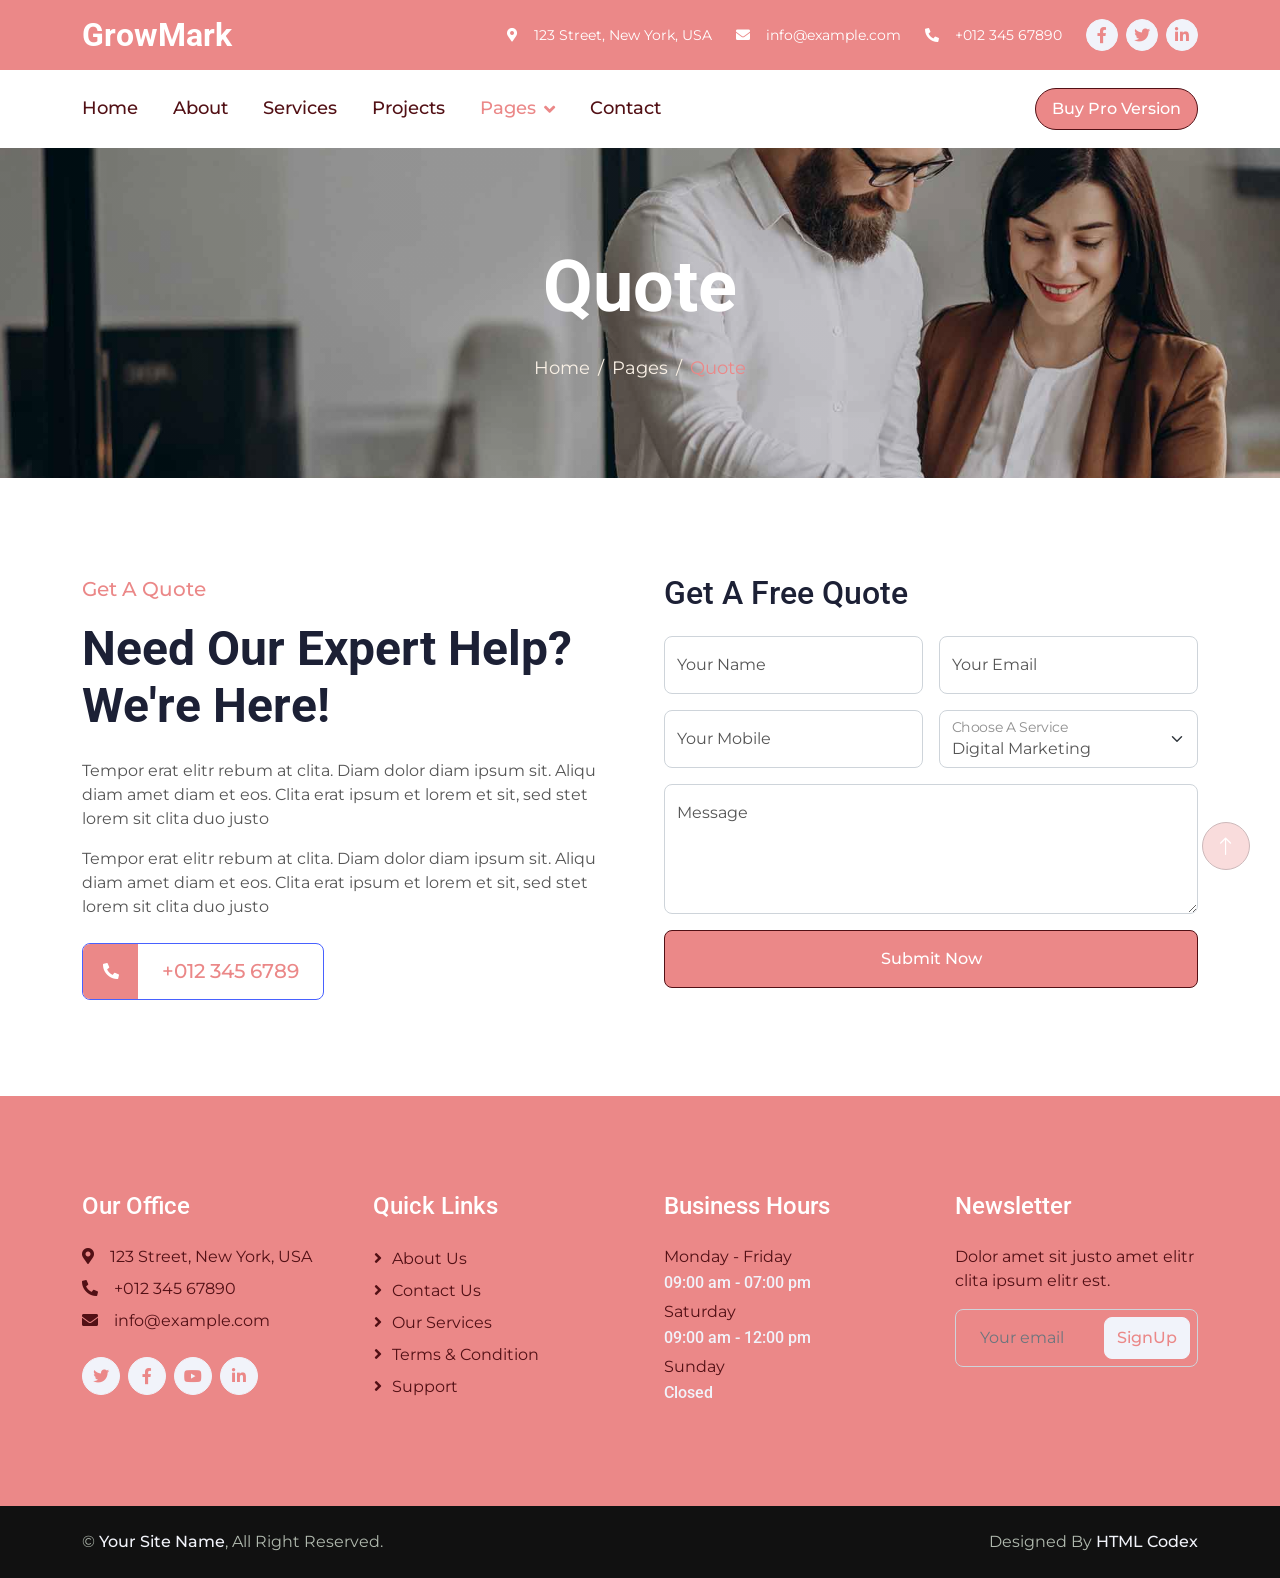
<file: quote.html>
<!DOCTYPE html>
<html lang="en">

<head>
    <meta charset="utf-8">
    <title>GrowMark - Digital Marketing HTML Template</title>
    <meta content="width=device-width, initial-scale=1.0" name="viewport">
    <meta content="" name="keywords">
    <meta content="" name="description">

    <!-- Favicon -->
    <link href="img/favicon.ico" rel="icon">

    <!-- Google Web Fonts -->
    <link rel="preconnect" href="https://fonts.googleapis.com">
    <link rel="preconnect" href="https://fonts.gstatic.com" crossorigin>
    <link href="https://fonts.googleapis.com/css2?family=Montserrat:wght@400;500&family=Roboto:wght@500;700&display=swap" rel="stylesheet">  

    <!-- Icon Font Stylesheet -->
    <link href="https://cdnjs.cloudflare.com/ajax/libs/font-awesome/5.10.0/css/all.min.css" rel="stylesheet">
    <link href="https://cdn.jsdelivr.net/npm/bootstrap-icons@1.4.1/font/bootstrap-icons.css" rel="stylesheet">

    <!-- Libraries Stylesheet -->
    <link href="lib/animate/animate.min.css" rel="stylesheet">

    <!-- Customized Bootstrap Stylesheet -->
    <link href="css/bootstrap.min.css" rel="stylesheet">

    <!-- Template Stylesheet -->
    <link href="css/style.css" rel="stylesheet">
</head>

<body>
    <!-- Spinner Start -->
    <div id="spinner" class="show bg-white position-fixed translate-middle w-100 vh-100 top-50 start-50 d-flex align-items-center justify-content-center">
        <div class="spinner-border text-primary" role="status" style="width: 3rem; height: 3rem;"></div>
    </div>
    <!-- Spinner End -->


    <!-- Topbar Start -->
    <div class="container-fluid bg-primary text-white d-none d-lg-flex">
        <div class="container py-3">
            <div class="d-flex align-items-center">
                <a href="index.html">
                    <h2 class="text-white fw-bold m-0">GrowMark</h2>
                </a>
                <div class="ms-auto d-flex align-items-center">
                    <small class="ms-4"><i class="fa fa-map-marker-alt me-3"></i>123 Street, New York, USA</small>
                    <small class="ms-4"><i class="fa fa-envelope me-3"></i>info@example.com</small>
                    <small class="ms-4"><i class="fa fa-phone-alt me-3"></i>+012 345 67890</small>
                    <div class="ms-3 d-flex">
                        <a class="btn btn-sm-square btn-light text-primary rounded-circle ms-2" href=""><i class="fab fa-facebook-f"></i></a>
                        <a class="btn btn-sm-square btn-light text-primary rounded-circle ms-2" href=""><i class="fab fa-twitter"></i></a>
                        <a class="btn btn-sm-square btn-light text-primary rounded-circle ms-2" href=""><i class="fab fa-linkedin-in"></i></a>
                    </div>
                </div>
            </div>
        </div>
    </div>
    <!-- Topbar End -->


    <!-- Navbar Start -->
    <div class="container-fluid bg-white sticky-top">
        <div class="container">
            <nav class="navbar navbar-expand-lg bg-white navbar-light p-lg-0">
                <a href="index.html" class="navbar-brand d-lg-none">
                    <h1 class="fw-bold m-0">GrowMark</h1>
                </a>
                <button type="button" class="navbar-toggler me-0" data-bs-toggle="collapse" data-bs-target="#navbarCollapse">
                    <span class="navbar-toggler-icon"></span>
                </button>
                <div class="collapse navbar-collapse" id="navbarCollapse">
                    <div class="navbar-nav">
                        <a href="index.html" class="nav-item nav-link">Home</a>
                        <a href="about.html" class="nav-item nav-link">About</a>
                        <a href="service.html" class="nav-item nav-link">Services</a>
                        <a href="project.html" class="nav-item nav-link">Projects</a>
                        <div class="nav-item dropdown">
                            <a href="#" class="nav-link dropdown-toggle active" data-bs-toggle="dropdown">Pages</a>
                            <div class="dropdown-menu bg-light rounded-0 rounded-bottom m-0">
                                <a href="team.html" class="dropdown-item">Our Team</a>
                                <a href="quote.html" class="dropdown-item active">Quotation</a>
                            </div>
                        </div>
                        <a href="contact.html" class="nav-item nav-link">Contact</a>
                    </div>
                    <div class="ms-auto d-none d-lg-block">
                        <a href="https://htmlcodex.com/downloading/?item=2665" class="btn btn-primary rounded-pill py-2 px-3">Buy Pro Version</a>
                    </div>
                </div>
            </nav>
        </div>
    </div>
    <!-- Navbar End -->


    <!-- Page Header Start -->
    <div class="container-fluid page-header py-5 mb-5 wow fadeIn" data-wow-delay="0.1s">
        <div class="container text-center py-5">
            <h1 class="display-2 text-white mb-4 animated slideInDown">Quote</h1>
            <nav aria-label="breadcrumb animated slideInDown">
                <ol class="breadcrumb justify-content-center mb-0">
                    <li class="breadcrumb-item"><a href="#">Home</a></li>
                    <li class="breadcrumb-item"><a href="#">Pages</a></li>
                    <li class="breadcrumb-item text-primary" aria-current="page">Quote</li>
                </ol>
            </nav>
        </div>
    </div>
    <!-- Page Header End -->


    <!-- Quote Start -->
    <div class="container-fluid py-5">
        <div class="container">
            <div class="row g-5">
                <div class="col-lg-6 wow fadeInUp" data-wow-delay="0.1s">
                    <p class="fs-5 fw-medium text-primary">Get A Quote</p>
                    <h1 class="display-5 mb-4">Need Our Expert Help? We're Here!</h1>
                    <p>Tempor erat elitr rebum at clita. Diam dolor diam ipsum sit. Aliqu diam amet diam et eos. Clita erat ipsum et lorem et sit, sed stet lorem sit clita duo justo</p>
                    <p class="mb-4">Tempor erat elitr rebum at clita. Diam dolor diam ipsum sit. Aliqu diam amet diam et eos. Clita erat ipsum et lorem et sit, sed stet lorem sit clita duo justo</p>
                    <a class="d-inline-flex align-items-center rounded overflow-hidden border border-primary" href="">
                        <span class="btn-lg-square bg-primary" style="width: 55px; height: 55px;">
                            <i class="fa fa-phone-alt text-white"></i>
                        </span>
                        <span class="fs-5 fw-medium mx-4">+012 345 6789</span>
                    </a>
                </div>
                <div class="col-lg-6 wow fadeInUp" data-wow-delay="0.5s">
                    <h2 class="mb-4">Get A Free Quote</h2>
                    <div class="row g-3">
                        <div class="col-sm-6">
                            <div class="form-floating">
                                <input type="text" class="form-control" id="name" placeholder="Your Name">
                                <label for="name">Your Name</label>
                            </div>
                        </div>
                        <div class="col-sm-6">
                            <div class="form-floating">
                                <input type="email" class="form-control" id="mail" placeholder="Your Email">
                                <label for="mail">Your Email</label>
                            </div>
                        </div>
                        <div class="col-sm-6">
                            <div class="form-floating">
                                <input type="text" class="form-control" id="mobile" placeholder="Your Mobile">
                                <label for="mobile">Your Mobile</label>
                            </div>
                        </div>
                        <div class="col-sm-6">
                            <div class="form-floating">
                                <select class="form-select" id="service">
                                    <option selected>Digital Marketing</option>
                                    <option value="">Social Marketing</option>
                                    <option value="">Content Marketing</option>
                                    <option value="">E-mail Marketing</option>
                                </select>
                                <label for="service">Choose A Service</label>
                            </div>
                        </div>
                        <div class="col-12">
                            <div class="form-floating">
                                <textarea class="form-control" placeholder="Leave a message here" id="message" style="height: 130px"></textarea>
                                <label for="message">Message</label>
                            </div>
                        </div>
                        <div class="col-12 text-center">
                            <button class="btn btn-primary w-100 py-3" type="submit">Submit Now</button>
                        </div>
                    </div>
                </div>
            </div>
        </div>
    </div>
    <!-- Quote Start -->
        

    <!-- Footer Start -->
    <div class="container-fluid bg-dark footer mt-5 py-5 wow fadeIn" data-wow-delay="0.1s">
        <div class="container py-5">
            <div class="row g-5">
                <div class="col-lg-3 col-md-6">
                    <h4 class="text-white mb-4">Our Office</h4>
                    <p class="mb-2"><i class="fa fa-map-marker-alt me-3"></i>123 Street, New York, USA</p>
                    <p class="mb-2"><i class="fa fa-phone-alt me-3"></i>+012 345 67890</p>
                    <p class="mb-2"><i class="fa fa-envelope me-3"></i>info@example.com</p>
                    <div class="d-flex pt-3">
                        <a class="btn btn-square btn-light rounded-circle me-2" href=""><i class="fab fa-twitter"></i></a>
                        <a class="btn btn-square btn-light rounded-circle me-2" href=""><i class="fab fa-facebook-f"></i></a>
                        <a class="btn btn-square btn-light rounded-circle me-2" href=""><i class="fab fa-youtube"></i></a>
                        <a class="btn btn-square btn-light rounded-circle me-2" href=""><i class="fab fa-linkedin-in"></i></a>
                    </div>
                </div>
                <div class="col-lg-3 col-md-6">
                    <h4 class="text-white mb-4">Quick Links</h4>
                    <a class="btn btn-link" href="">About Us</a>
                    <a class="btn btn-link" href="">Contact Us</a>
                    <a class="btn btn-link" href="">Our Services</a>
                    <a class="btn btn-link" href="">Terms & Condition</a>
                    <a class="btn btn-link" href="">Support</a>
                </div>
                <div class="col-lg-3 col-md-6">
                    <h4 class="text-white mb-4">Business Hours</h4>
                    <p class="mb-1">Monday - Friday</p>
                    <h6 class="text-light">09:00 am - 07:00 pm</h6>
                    <p class="mb-1">Saturday</p>
                    <h6 class="text-light">09:00 am - 12:00 pm</h6>
                    <p class="mb-1">Sunday</p>
                    <h6 class="text-light">Closed</h6>
                </div>
                <div class="col-lg-3 col-md-6">
                    <h4 class="text-white mb-4">Newsletter</h4>
                    <p>Dolor amet sit justo amet elitr clita ipsum elitr est.</p>
                    <div class="position-relative w-100">
                        <input class="form-control bg-transparent w-100 py-3 ps-4 pe-5" type="text" placeholder="Your email">
                        <button type="button" class="btn btn-light py-2 position-absolute top-0 end-0 mt-2 me-2">SignUp</button>
                    </div>
                </div>
            </div>
        </div>
    </div>
    <!-- Footer End -->


    <!-- Copyright Start -->
    <div class="container-fluid copyright py-4">
        <div class="container">
            <div class="row">
                <div class="col-md-6 text-center text-md-start mb-3 mb-md-0">
                    &copy; <a class="fw-medium text-light" href="#">Your Site Name</a>, All Right Reserved.
                </div>
                <div class="col-md-6 text-center text-md-end">
                    
                    <!--/*** The author’s attribution link below must remain intact on your website. ***/-->
                    <!--/*** If you wish to remove this credit link, please purchase the Pro Version from https://htmlcodex.com . ***/-->
                    Designed By <a class="fw-medium text-light" href="https://htmlcodex.com">HTML Codex</a>
                </div>
            </div>
        </div>
    </div>
    <!-- Copyright End -->


    <!-- Back to Top -->
    <a href="#" class="btn btn-lg btn-primary btn-lg-square rounded-circle back-to-top"><i class="bi bi-arrow-up"></i></a>


    <!-- JavaScript Libraries -->
    <script src="https://ajax.googleapis.com/ajax/libs/jquery/3.6.1/jquery.min.js"></script>
    <script src="https://cdn.jsdelivr.net/npm/bootstrap@5.0.0/dist/js/bootstrap.bundle.min.js"></script>
    <script src="lib/wow/wow.min.js"></script>
    <script src="lib/easing/easing.min.js"></script>
    <script src="lib/waypoints/waypoints.min.js"></script>

    <!-- Template Javascript -->
    <script src="js/main.js"></script>
</body>

</html>
</file>
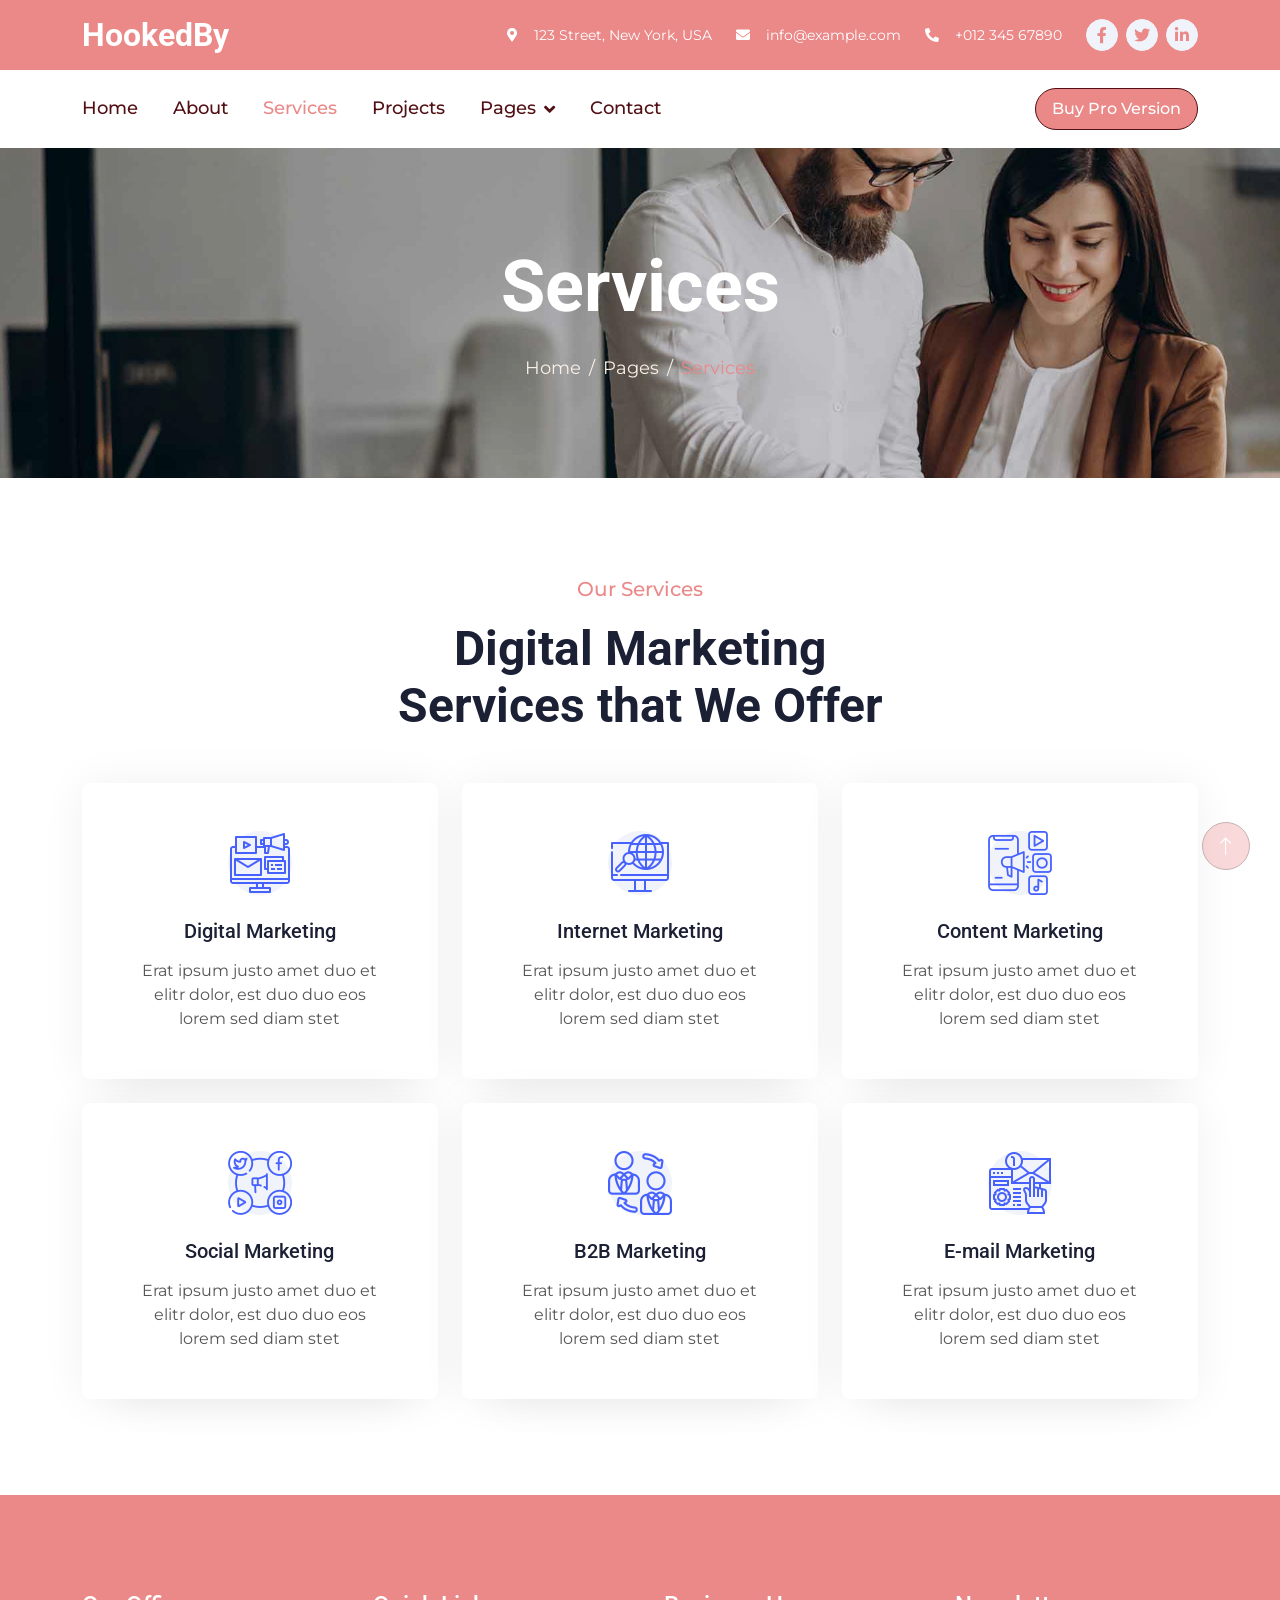
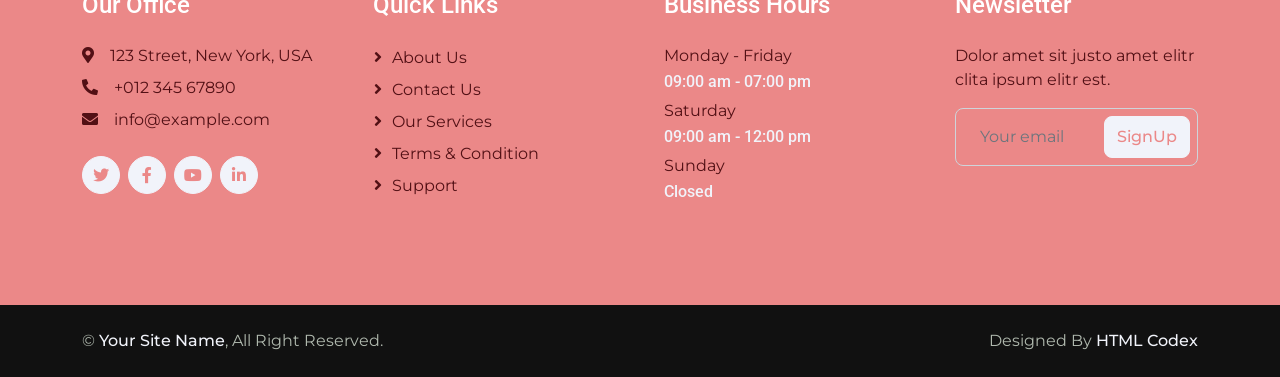
<file: service.html>
<!DOCTYPE html>
<html lang="en">

<head>
    <meta charset="utf-8">
    <title>HookedBy | All about any yarn getting hooked by Bokamoso</title>
    <meta content="width=device-width, initial-scale=1.0" name="viewport">
    <meta content="crochet, handmade, artisanal, custom order, beginner pattern" name="keywords">
    <meta content="Hooked By is a handmade crochet studio: shop ready-to-wear pieces, commission a custom crochet order, or grab a beginner-friendly pattern. Every stitch made by hand, one skein at a time." name="description">
    <meta name="author" content="Bokamoso Ramadie">

    <!-- Favicon -->
    <link href="img/favicon.ico" rel="icon">

    <!-- Google Web Fonts -->
    <link rel="preconnect" href="https://fonts.googleapis.com">
    <link rel="preconnect" href="https://fonts.gstatic.com" crossorigin>
    <link href="https://fonts.googleapis.com/css2?family=Montserrat:wght@400;500&family=Roboto:wght@500;700&display=swap" rel="stylesheet">  

    <!-- Icon Font Stylesheet -->
    <link href="https://cdnjs.cloudflare.com/ajax/libs/font-awesome/5.10.0/css/all.min.css" rel="stylesheet">
    <link href="https://cdn.jsdelivr.net/npm/bootstrap-icons@1.4.1/font/bootstrap-icons.css" rel="stylesheet">

    <!-- Libraries Stylesheet -->
    <link href="lib/animate/animate.min.css" rel="stylesheet">

    <!-- Customized Bootstrap Stylesheet -->
    <link href="css/bootstrap.min.css" rel="stylesheet">

    <!-- Template Stylesheet -->
    <link href="css/style.css" rel="stylesheet">
</head>

<body>
    <!-- Spinner Start -->
    <div id="spinner" class="show bg-white position-fixed translate-middle w-100 vh-100 top-50 start-50 d-flex align-items-center justify-content-center">
        <div class="spinner-border text-primary" role="status" style="width: 3rem; height: 3rem;"></div>
    </div>
    <!-- Spinner End -->


    <!-- Topbar Start -->
    <div class="container-fluid bg-primary text-white d-none d-lg-flex">
        <div class="container py-3">
            <div class="d-flex align-items-center">
                <a href="index.html">
                    <h2 class="text-white fw-bold m-0">HookedBy</h2>
                </a>
                <div class="ms-auto d-flex align-items-center">
                    <small class="ms-4"><i class="fa fa-map-marker-alt me-3"></i>123 Street, New York, USA</small>
                    <small class="ms-4"><i class="fa fa-envelope me-3"></i>info@example.com</small>
                    <small class="ms-4"><i class="fa fa-phone-alt me-3"></i>+012 345 67890</small>
                    <div class="ms-3 d-flex">
                        <a class="btn btn-sm-square btn-light text-primary rounded-circle ms-2" href=""><i class="fab fa-facebook-f"></i></a>
                        <a class="btn btn-sm-square btn-light text-primary rounded-circle ms-2" href=""><i class="fab fa-twitter"></i></a>
                        <a class="btn btn-sm-square btn-light text-primary rounded-circle ms-2" href=""><i class="fab fa-linkedin-in"></i></a>
                    </div>
                </div>
            </div>
        </div>
    </div>
    <!-- Topbar End -->


    <!-- Navbar Start -->
    <div class="container-fluid bg-white sticky-top">
        <div class="container">
            <nav class="navbar navbar-expand-lg bg-white navbar-light p-lg-0">
                <a href="index.html" class="navbar-brand d-lg-none">
                    <h1 class="fw-bold m-0">GrowMark</h1>
                </a>
                <button type="button" class="navbar-toggler me-0" data-bs-toggle="collapse" data-bs-target="#navbarCollapse">
                    <span class="navbar-toggler-icon"></span>
                </button>
                <div class="collapse navbar-collapse" id="navbarCollapse">
                    <div class="navbar-nav">
                        <a href="index.html" class="nav-item nav-link">Home</a>
                        <a href="about.html" class="nav-item nav-link">About</a>
                        <a href="service.html" class="nav-item nav-link active">Services</a>
                        <a href="project.html" class="nav-item nav-link">Projects</a>
                        <div class="nav-item dropdown">
                            <a href="#" class="nav-link dropdown-toggle" data-bs-toggle="dropdown">Pages</a>
                            <div class="dropdown-menu bg-light rounded-0 rounded-bottom m-0">
                                <a href="team.html" class="dropdown-item">Our Team</a>
                                <a href="quote.html" class="dropdown-item">Quotation</a>
                            </div>
                        </div>
                        <a href="contact.html" class="nav-item nav-link">Contact</a>
                    </div>
                    <div class="ms-auto d-none d-lg-block">
                        <a href="https://htmlcodex.com/downloading/?item=2665" class="btn btn-primary rounded-pill py-2 px-3">Buy Pro Version</a>
                    </div>
                </div>
            </nav>
        </div>
    </div>
    <!-- Navbar End -->


    <!-- Page Header Start -->
    <div class="container-fluid page-header py-5 mb-5 wow fadeIn" data-wow-delay="0.1s">
        <div class="container text-center py-5">
            <h1 class="display-2 text-white mb-4 animated slideInDown">Services</h1>
            <nav aria-label="breadcrumb animated slideInDown">
                <ol class="breadcrumb justify-content-center mb-0">
                    <li class="breadcrumb-item"><a href="#">Home</a></li>
                    <li class="breadcrumb-item"><a href="#">Pages</a></li>
                    <li class="breadcrumb-item text-primary" aria-current="page">Services</li>
                </ol>
            </nav>
        </div>
    </div>
    <!-- Page Header End -->


    <!-- Service Start -->
    <div class="container-fluid py-5">
        <div class="container">
            <div class="text-center mx-auto wow fadeInUp" data-wow-delay="0.1s" style="max-width: 500px;">
                <p class="fs-5 fw-medium text-primary">Our Services</p>
                <h1 class="display-5 mb-5">Digital Marketing Services that We Offer</h1>
            </div>
            <div class="row g-4">
                <div class="col-lg-4 col-md-6 wow fadeInUp" data-wow-delay="0.1s">
                    <div class="service-item position-relative h-100">
                        <div class="service-text rounded p-5">
                            <div class="btn-square bg-light rounded-circle mx-auto mb-4" style="width: 64px; height: 64px;">
                                <img class="img-fluid" src="img/icon/icon-5.png" alt="Icon">
                            </div>
                            <h5 class="mb-3">Digital Marketing</h4>
                            <p class="mb-0">Erat ipsum justo amet duo et elitr dolor, est duo duo eos lorem sed diam stet</p>
                        </div>
                        <div class="service-btn rounded-0 rounded-bottom">
                            <a class="text-primary fw-medium" href="">Read More<i class="bi bi-chevron-double-right ms-2"></i></a>
                        </div>
                    </div>
                </div>
                <div class="col-lg-4 col-md-6 wow fadeInUp" data-wow-delay="0.3s">
                    <div class="service-item position-relative h-100">
                        <div class="service-text rounded p-5">
                            <div class="btn-square bg-light rounded-circle mx-auto mb-4" style="width: 64px; height: 64px;">
                                <img class="img-fluid" src="img/icon/icon-6.png" alt="Icon">
                            </div>
                            <h5 class="mb-3">Internet Marketing</h4>
                            <p class="mb-0">Erat ipsum justo amet duo et elitr dolor, est duo duo eos lorem sed diam stet</p>
                        </div>
                        <div class="service-btn rounded-0 rounded-bottom">
                            <a class="text-primary fw-medium" href="">Read More<i class="bi bi-chevron-double-right ms-2"></i></a>
                        </div>
                    </div>
                </div>
                <div class="col-lg-4 col-md-6 wow fadeInUp" data-wow-delay="0.5s">
                    <div class="service-item position-relative h-100">
                        <div class="service-text rounded p-5">
                            <div class="btn-square bg-light rounded-circle mx-auto mb-4" style="width: 64px; height: 64px;">
                                <img class="img-fluid" src="img/icon/icon-7.png" alt="Icon">
                            </div>
                            <h5 class="mb-3">Content Marketing</h4>
                            <p class="mb-0">Erat ipsum justo amet duo et elitr dolor, est duo duo eos lorem sed diam stet</p>
                        </div>
                        <div class="service-btn rounded-0 rounded-bottom">
                            <a class="text-primary fw-medium" href="">Read More<i class="bi bi-chevron-double-right ms-2"></i></a>
                        </div>
                    </div>
                </div>
                <div class="col-lg-4 col-md-6 wow fadeInUp" data-wow-delay="0.1s">
                    <div class="service-item position-relative h-100">
                        <div class="service-text rounded p-5">
                            <div class="btn-square bg-light rounded-circle mx-auto mb-4" style="width: 64px; height: 64px;">
                                <img class="img-fluid" src="img/icon/icon-8.png" alt="Icon">
                            </div>
                            <h5 class="mb-3">Social Marketing</h4>
                            <p class="mb-0">Erat ipsum justo amet duo et elitr dolor, est duo duo eos lorem sed diam stet</p>
                        </div>
                        <div class="service-btn rounded-0 rounded-bottom">
                            <a class="text-primary fw-medium" href="">Read More<i class="bi bi-chevron-double-right ms-2"></i></a>
                        </div>
                    </div>
                </div>
                <div class="col-lg-4 col-md-6 wow fadeInUp" data-wow-delay="0.3s">
                    <div class="service-item position-relative h-100">
                        <div class="service-text rounded p-5">
                            <div class="btn-square bg-light rounded-circle mx-auto mb-4" style="width: 64px; height: 64px;">
                                <img class="img-fluid" src="img/icon/icon-9.png" alt="Icon">
                            </div>
                            <h5 class="mb-3">B2B Marketing</h4>
                            <p class="mb-0">Erat ipsum justo amet duo et elitr dolor, est duo duo eos lorem sed diam stet</p>
                        </div>
                        <div class="service-btn rounded-0 rounded-bottom">
                            <a class="text-primary fw-medium" href="">Read More<i class="bi bi-chevron-double-right ms-2"></i></a>
                        </div>
                    </div>
                </div>
                <div class="col-lg-4 col-md-6 wow fadeInUp" data-wow-delay="0.5s">
                    <div class="service-item position-relative h-100">
                        <div class="service-text rounded p-5">
                            <div class="btn-square bg-light rounded-circle mx-auto mb-4" style="width: 64px; height: 64px;">
                                <img class="img-fluid" src="img/icon/icon-10.png" alt="Icon">
                            </div>
                            <h5 class="mb-3">E-mail Marketing</h4>
                            <p class="mb-0">Erat ipsum justo amet duo et elitr dolor, est duo duo eos lorem sed diam stet</p>
                        </div>
                        <div class="service-btn rounded-0 rounded-bottom">
                            <a class="text-primary fw-medium" href="">Read More<i class="bi bi-chevron-double-right ms-2"></i></a>
                        </div>
                    </div>
                </div>
            </div>
        </div>
    </div>
    <!-- Service End -->
        

    <!-- Footer Start -->
    <div class="container-fluid bg-dark footer mt-5 py-5 wow fadeIn" data-wow-delay="0.1s">
        <div class="container py-5">
            <div class="row g-5">
                <div class="col-lg-3 col-md-6">
                    <h4 class="text-white mb-4">Our Office</h4>
                    <p class="mb-2"><i class="fa fa-map-marker-alt me-3"></i>123 Street, New York, USA</p>
                    <p class="mb-2"><i class="fa fa-phone-alt me-3"></i>+012 345 67890</p>
                    <p class="mb-2"><i class="fa fa-envelope me-3"></i>info@example.com</p>
                    <div class="d-flex pt-3">
                        <a class="btn btn-square btn-light rounded-circle me-2" href=""><i class="fab fa-twitter"></i></a>
                        <a class="btn btn-square btn-light rounded-circle me-2" href=""><i class="fab fa-facebook-f"></i></a>
                        <a class="btn btn-square btn-light rounded-circle me-2" href=""><i class="fab fa-youtube"></i></a>
                        <a class="btn btn-square btn-light rounded-circle me-2" href=""><i class="fab fa-linkedin-in"></i></a>
                    </div>
                </div>
                <div class="col-lg-3 col-md-6">
                    <h4 class="text-white mb-4">Quick Links</h4>
                    <a class="btn btn-link" href="">About Us</a>
                    <a class="btn btn-link" href="">Contact Us</a>
                    <a class="btn btn-link" href="">Our Services</a>
                    <a class="btn btn-link" href="">Terms & Condition</a>
                    <a class="btn btn-link" href="">Support</a>
                </div>
                <div class="col-lg-3 col-md-6">
                    <h4 class="text-white mb-4">Business Hours</h4>
                    <p class="mb-1">Monday - Friday</p>
                    <h6 class="text-light">09:00 am - 07:00 pm</h6>
                    <p class="mb-1">Saturday</p>
                    <h6 class="text-light">09:00 am - 12:00 pm</h6>
                    <p class="mb-1">Sunday</p>
                    <h6 class="text-light">Closed</h6>
                </div>
                <div class="col-lg-3 col-md-6">
                    <h4 class="text-white mb-4">Newsletter</h4>
                    <p>Dolor amet sit justo amet elitr clita ipsum elitr est.</p>
                    <div class="position-relative w-100">
                        <input class="form-control bg-transparent w-100 py-3 ps-4 pe-5" type="text" placeholder="Your email">
                        <button type="button" class="btn btn-light py-2 position-absolute top-0 end-0 mt-2 me-2">SignUp</button>
                    </div>
                </div>
            </div>
        </div>
    </div>
    <!-- Footer End -->


    <!-- Copyright Start -->
    <div class="container-fluid copyright py-4">
        <div class="container">
            <div class="row">
                <div class="col-md-6 text-center text-md-start mb-3 mb-md-0">
                    &copy; <a class="fw-medium text-light" href="#">Your Site Name</a>, All Right Reserved.
                </div>
                <div class="col-md-6 text-center text-md-end">
                    
                    <!--/*** The author’s attribution link below must remain intact on your website. ***/-->
                    <!--/*** If you wish to remove this credit link, please purchase the Pro Version from https://htmlcodex.com . ***/-->
                    Designed By <a class="fw-medium text-light" href="https://htmlcodex.com">HTML Codex</a>
                </div>
            </div>
        </div>
    </div>
    <!-- Copyright End -->


    <!-- Back to Top -->
    <a href="#" class="btn btn-lg btn-primary btn-lg-square rounded-circle back-to-top"><i class="bi bi-arrow-up"></i></a>


    <!-- JavaScript Libraries -->
    <script src="https://ajax.googleapis.com/ajax/libs/jquery/3.6.1/jquery.min.js"></script>
    <script src="https://cdn.jsdelivr.net/npm/bootstrap@5.0.0/dist/js/bootstrap.bundle.min.js"></script>
    <script src="lib/wow/wow.min.js"></script>
    <script src="lib/easing/easing.min.js"></script>
    <script src="lib/waypoints/waypoints.min.js"></script>

    <!-- Template Javascript -->
    <script src="js/main.js"></script>
</body>

</html>
</file>
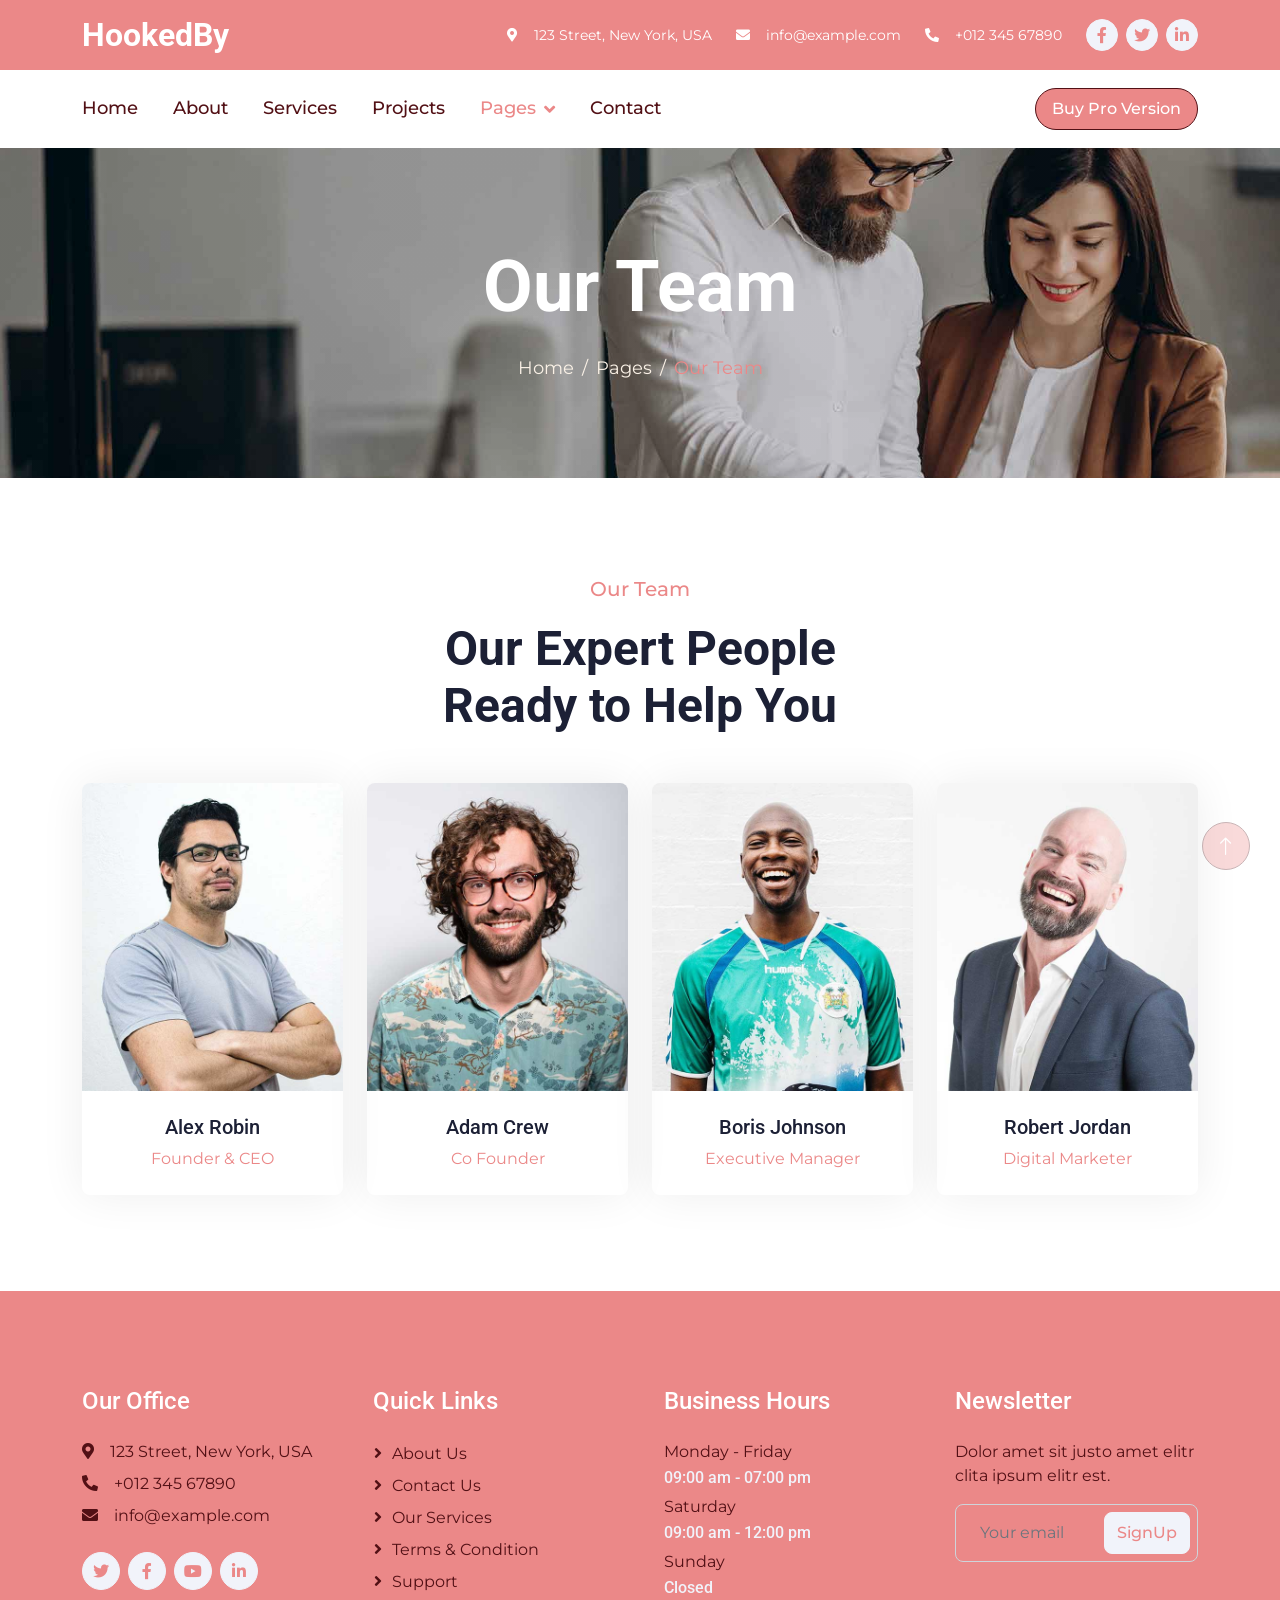
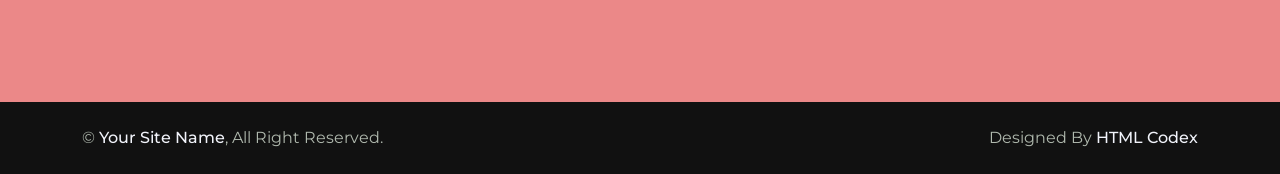
<file: team.html>
<!DOCTYPE html>
<html lang="en">

<head>
    <meta charset="utf-8">
    <title>HookedBy | All about any yarn getting hooked by Bokamoso</title>
    <meta content="width=device-width, initial-scale=1.0" name="viewport">
    <meta content="crochet, handmade, artisanal, custom order, beginner pattern" name="keywords">
    <meta content="Hooked By is a handmade crochet studio: shop ready-to-wear pieces, commission a custom crochet order, or grab a beginner-friendly pattern. Every stitch made by hand, one skein at a time." name="description">
    <meta name="author" content="Bokamoso Ramadie">

    <!-- Favicon -->
    <link href="img/favicon.ico" rel="icon">

    <!-- Google Web Fonts -->
    <link rel="preconnect" href="https://fonts.googleapis.com">
    <link rel="preconnect" href="https://fonts.gstatic.com" crossorigin>
    <link href="https://fonts.googleapis.com/css2?family=Montserrat:wght@400;500&family=Roboto:wght@500;700&display=swap" rel="stylesheet">  

    <!-- Icon Font Stylesheet -->
    <link href="https://cdnjs.cloudflare.com/ajax/libs/font-awesome/5.10.0/css/all.min.css" rel="stylesheet">
    <link href="https://cdn.jsdelivr.net/npm/bootstrap-icons@1.4.1/font/bootstrap-icons.css" rel="stylesheet">

    <!-- Libraries Stylesheet -->
    <link href="lib/animate/animate.min.css" rel="stylesheet">

    <!-- Customized Bootstrap Stylesheet -->
    <link href="css/bootstrap.min.css" rel="stylesheet">

    <!-- Template Stylesheet -->
    <link href="css/style.css" rel="stylesheet">
</head>

<body>
    <!-- Spinner Start -->
    <div id="spinner" class="show bg-white position-fixed translate-middle w-100 vh-100 top-50 start-50 d-flex align-items-center justify-content-center">
        <div class="spinner-border text-primary" role="status" style="width: 3rem; height: 3rem;"></div>
    </div>
    <!-- Spinner End -->


    <!-- Topbar Start -->
    <div class="container-fluid bg-primary text-white d-none d-lg-flex">
        <div class="container py-3">
            <div class="d-flex align-items-center">
                <a href="index.html">
                    <h2 class="text-white fw-bold m-0">HookedBy</h2>
                </a>
                <div class="ms-auto d-flex align-items-center">
                    <small class="ms-4"><i class="fa fa-map-marker-alt me-3"></i>123 Street, New York, USA</small>
                    <small class="ms-4"><i class="fa fa-envelope me-3"></i>info@example.com</small>
                    <small class="ms-4"><i class="fa fa-phone-alt me-3"></i>+012 345 67890</small>
                    <div class="ms-3 d-flex">
                        <a class="btn btn-sm-square btn-light text-primary rounded-circle ms-2" href=""><i class="fab fa-facebook-f"></i></a>
                        <a class="btn btn-sm-square btn-light text-primary rounded-circle ms-2" href=""><i class="fab fa-twitter"></i></a>
                        <a class="btn btn-sm-square btn-light text-primary rounded-circle ms-2" href=""><i class="fab fa-linkedin-in"></i></a>
                    </div>
                </div>
            </div>
        </div>
    </div>
    <!-- Topbar End -->


    <!-- Navbar Start -->
    <div class="container-fluid bg-white sticky-top">
        <div class="container">
            <nav class="navbar navbar-expand-lg bg-white navbar-light p-lg-0">
                <a href="index.html" class="navbar-brand d-lg-none">
                    <h1 class="fw-bold m-0">GrowMark</h1>
                </a>
                <button type="button" class="navbar-toggler me-0" data-bs-toggle="collapse" data-bs-target="#navbarCollapse">
                    <span class="navbar-toggler-icon"></span>
                </button>
                <div class="collapse navbar-collapse" id="navbarCollapse">
                    <div class="navbar-nav">
                        <a href="index.html" class="nav-item nav-link">Home</a>
                        <a href="about.html" class="nav-item nav-link">About</a>
                        <a href="service.html" class="nav-item nav-link">Services</a>
                        <a href="project.html" class="nav-item nav-link">Projects</a>
                        <div class="nav-item dropdown">
                            <a href="#" class="nav-link dropdown-toggle active" data-bs-toggle="dropdown">Pages</a>
                            <div class="dropdown-menu bg-light rounded-0 rounded-bottom m-0">
                                <a href="team.html" class="dropdown-item active">Our Team</a>
                                <a href="quote.html" class="dropdown-item">Quotation</a>
                            </div>
                        </div>
                        <a href="contact.html" class="nav-item nav-link">Contact</a>
                    </div>
                    <div class="ms-auto d-none d-lg-block">
                        <a href="https://htmlcodex.com/downloading/?item=2665" class="btn btn-primary rounded-pill py-2 px-3">Buy Pro Version</a>
                    </div>
                </div>
            </nav>
        </div>
    </div>
    <!-- Navbar End -->


    <!-- Page Header Start -->
    <div class="container-fluid page-header py-5 mb-5 wow fadeIn" data-wow-delay="0.1s">
        <div class="container text-center py-5">
            <h1 class="display-2 text-white mb-4 animated slideInDown">Our Team</h1>
            <nav aria-label="breadcrumb animated slideInDown">
                <ol class="breadcrumb justify-content-center mb-0">
                    <li class="breadcrumb-item"><a href="#">Home</a></li>
                    <li class="breadcrumb-item"><a href="#">Pages</a></li>
                    <li class="breadcrumb-item text-primary" aria-current="page">Our Team</li>
                </ol>
            </nav>
        </div>
    </div>
    <!-- Page Header End -->


    <!-- Team Start -->
    <div class="container-fluid py-5">
        <div class="container">
            <div class="text-center mx-auto wow fadeInUp" data-wow-delay="0.1s" style="max-width: 500px;">
                <p class="fs-5 fw-medium text-primary">Our Team</p>
                <h1 class="display-5 mb-5">Our Expert People Ready to Help You</h1>
            </div>
            <div class="row g-4">
                <div class="col-lg-3 col-md-6 wow fadeInUp" data-wow-delay="0.1s">
                    <div class="team-item rounded overflow-hidden pb-4">
                        <img class="img-fluid mb-4" src="img/team-1.jpg" alt="">
                        <h5>Alex Robin</h5>
                        <span class="text-primary">Founder & CEO</span>
                        <ul class="team-social">
                            <li><a class="btn btn-square" href=""><i class="fab fa-facebook-f"></i></a></li>
                            <li><a class="btn btn-square" href=""><i class="fab fa-twitter"></i></a></li>
                            <li><a class="btn btn-square" href=""><i class="fab fa-instagram"></i></a></li>
                            <li><a class="btn btn-square" href=""><i class="fab fa-linkedin-in"></i></a></li>
                        </ul>
                    </div>
                </div>
                <div class="col-lg-3 col-md-6 wow fadeInUp" data-wow-delay="0.3s">
                    <div class="team-item rounded overflow-hidden pb-4">
                        <img class="img-fluid mb-4" src="img/team-2.jpg" alt="">
                        <h5>Adam Crew</h5>
                        <span class="text-primary">Co Founder</span>
                        <ul class="team-social">
                            <li><a class="btn btn-square" href=""><i class="fab fa-facebook-f"></i></a></li>
                            <li><a class="btn btn-square" href=""><i class="fab fa-twitter"></i></a></li>
                            <li><a class="btn btn-square" href=""><i class="fab fa-instagram"></i></a></li>
                            <li><a class="btn btn-square" href=""><i class="fab fa-linkedin-in"></i></a></li>
                        </ul>
                    </div>
                </div>
                <div class="col-lg-3 col-md-6 wow fadeInUp" data-wow-delay="0.5s">
                    <div class="team-item rounded overflow-hidden pb-4">
                        <img class="img-fluid mb-4" src="img/team-3.jpg" alt="">
                        <h5>Boris Johnson</h5>
                        <span class="text-primary">Executive Manager</span>
                        <ul class="team-social">
                            <li><a class="btn btn-square" href=""><i class="fab fa-facebook-f"></i></a></li>
                            <li><a class="btn btn-square" href=""><i class="fab fa-twitter"></i></a></li>
                            <li><a class="btn btn-square" href=""><i class="fab fa-instagram"></i></a></li>
                            <li><a class="btn btn-square" href=""><i class="fab fa-linkedin-in"></i></a></li>
                        </ul>
                    </div>
                </div>
                <div class="col-lg-3 col-md-6 wow fadeInUp" data-wow-delay="0.7s">
                    <div class="team-item rounded overflow-hidden pb-4">
                        <img class="img-fluid mb-4" src="img/team-4.jpg" alt="">
                        <h5>Robert Jordan</h5>
                        <span class="text-primary">Digital Marketer</span>
                        <ul class="team-social">
                            <li><a class="btn btn-square" href=""><i class="fab fa-facebook-f"></i></a></li>
                            <li><a class="btn btn-square" href=""><i class="fab fa-twitter"></i></a></li>
                            <li><a class="btn btn-square" href=""><i class="fab fa-instagram"></i></a></li>
                            <li><a class="btn btn-square" href=""><i class="fab fa-linkedin-in"></i></a></li>
                        </ul>
                    </div>
                </div>
            </div>
        </div>
    </div>
    <!-- Team End -->
        

    <!-- Footer Start -->
    <div class="container-fluid bg-dark footer mt-5 py-5 wow fadeIn" data-wow-delay="0.1s">
        <div class="container py-5">
            <div class="row g-5">
                <div class="col-lg-3 col-md-6">
                    <h4 class="text-white mb-4">Our Office</h4>
                    <p class="mb-2"><i class="fa fa-map-marker-alt me-3"></i>123 Street, New York, USA</p>
                    <p class="mb-2"><i class="fa fa-phone-alt me-3"></i>+012 345 67890</p>
                    <p class="mb-2"><i class="fa fa-envelope me-3"></i>info@example.com</p>
                    <div class="d-flex pt-3">
                        <a class="btn btn-square btn-light rounded-circle me-2" href=""><i class="fab fa-twitter"></i></a>
                        <a class="btn btn-square btn-light rounded-circle me-2" href=""><i class="fab fa-facebook-f"></i></a>
                        <a class="btn btn-square btn-light rounded-circle me-2" href=""><i class="fab fa-youtube"></i></a>
                        <a class="btn btn-square btn-light rounded-circle me-2" href=""><i class="fab fa-linkedin-in"></i></a>
                    </div>
                </div>
                <div class="col-lg-3 col-md-6">
                    <h4 class="text-white mb-4">Quick Links</h4>
                    <a class="btn btn-link" href="">About Us</a>
                    <a class="btn btn-link" href="">Contact Us</a>
                    <a class="btn btn-link" href="">Our Services</a>
                    <a class="btn btn-link" href="">Terms & Condition</a>
                    <a class="btn btn-link" href="">Support</a>
                </div>
                <div class="col-lg-3 col-md-6">
                    <h4 class="text-white mb-4">Business Hours</h4>
                    <p class="mb-1">Monday - Friday</p>
                    <h6 class="text-light">09:00 am - 07:00 pm</h6>
                    <p class="mb-1">Saturday</p>
                    <h6 class="text-light">09:00 am - 12:00 pm</h6>
                    <p class="mb-1">Sunday</p>
                    <h6 class="text-light">Closed</h6>
                </div>
                <div class="col-lg-3 col-md-6">
                    <h4 class="text-white mb-4">Newsletter</h4>
                    <p>Dolor amet sit justo amet elitr clita ipsum elitr est.</p>
                    <div class="position-relative w-100">
                        <input class="form-control bg-transparent w-100 py-3 ps-4 pe-5" type="text" placeholder="Your email">
                        <button type="button" class="btn btn-light py-2 position-absolute top-0 end-0 mt-2 me-2">SignUp</button>
                    </div>
                </div>
            </div>
        </div>
    </div>
    <!-- Footer End -->


    <!-- Copyright Start -->
    <div class="container-fluid copyright py-4">
        <div class="container">
            <div class="row">
                <div class="col-md-6 text-center text-md-start mb-3 mb-md-0">
                    &copy; <a class="fw-medium text-light" href="#">Your Site Name</a>, All Right Reserved.
                </div>
                <div class="col-md-6 text-center text-md-end">
                    
                    <!--/*** The author’s attribution link below must remain intact on your website. ***/-->
                    <!--/*** If you wish to remove this credit link, please purchase the Pro Version from https://htmlcodex.com . ***/-->
                    Designed By <a class="fw-medium text-light" href="https://htmlcodex.com">HTML Codex</a>
                </div>
            </div>
        </div>
    </div>
    <!-- Copyright End -->


    <!-- Back to Top -->
    <a href="#" class="btn btn-lg btn-primary btn-lg-square rounded-circle back-to-top"><i class="bi bi-arrow-up"></i></a>


    <!-- JavaScript Libraries -->
    <script src="https://ajax.googleapis.com/ajax/libs/jquery/3.6.1/jquery.min.js"></script>
    <script src="https://cdn.jsdelivr.net/npm/bootstrap@5.0.0/dist/js/bootstrap.bundle.min.js"></script>
    <script src="lib/wow/wow.min.js"></script>
    <script src="lib/easing/easing.min.js"></script>
    <script src="lib/waypoints/waypoints.min.js"></script>

    <!-- Template Javascript -->
    <script src="js/main.js"></script>
</body>

</html>
</file>
<file: css/style.css>
/********** Template CSS **********/
html {
    scroll-behavior: smooth;
}

section,
[id] {
    scroll-margin-top: 80px;
}

:root {
    --primary: #EB8888;
    --secondary:#954D4A;
    --light:#FAF1E6;
    --dark: #521015;
}
.bg-primary {
    background-color: var(--primary) !important;
}

.back-to-top {
    position: fixed;
    display: none;
    right: 30px;
    bottom: 30px;
    z-index: 99;
}

.fw-medium {
    font-weight: 500;
}


/*** Spinner ***/
#spinner {
    opacity: 0;
    visibility: hidden;
    transition: opacity .5s ease-out, visibility 0s linear .5s;
    z-index: 99999;
}

#spinner.show {
    transition: opacity .5s ease-out, visibility 0s linear 0s;
    visibility: visible;
    opacity: 1;
}


/*** Button ***/
.btn {
    transition: .5s;
    font-weight: 500;
}

.btn-primary {
    background-color: var(--primary);
}
.btn-outline-primary:hover {
    color: var(--light);
}

.btn-secondary,
.btn-outline-secondary:hover {
    color: var(--dark);
}

.btn-square {
    width: 38px;
    height: 38px;
}

.btn-sm-square {
    width: 32px;
    height: 32px;
}

.btn-lg-square {
    width: 48px;
    height: 48px;
}

.btn-square,
.btn-sm-square,
.btn-lg-square {
    padding: 0;
    display: flex;
    align-items: center;
    justify-content: center;
    font-weight: normal;
}


/*** Navbar ***/
.sticky-top {
    top: -100px;
    transition: .5s;
}

.logo {
    border-radius: 5em;
    
}

.navbar .navbar-nav .nav-link {
    margin-right: 35px;
    padding: 25px 0;
    color: var(--dark);
    font-size: 18px;
    font-weight: 500;
    outline: none;
}

.navbar .navbar-nav .nav-link:hover,
.navbar .navbar-nav .nav-link.active {
    color: var(--primary);
}

.navbar .dropdown-toggle::after {
    border: none;
    content: "\f107";
    font-family: "Font Awesome 5 Free";
    font-weight: 900;
    vertical-align: middle;
    margin-left: 8px;
}

@media (max-width: 991.98px) {
    .navbar .navbar-nav .nav-link  {
        margin-right: 0;
        padding: 10px 0;
    }

    .navbar .navbar-nav {
        margin-top: 15px;
        border-top: 1px solid #EEEEEE;
    }
}

@media (min-width: 992px) {
    .navbar .nav-item .dropdown-menu {
        display: block;
        border: none;
        margin-top: 0;
        top: 150%;
        opacity: 0;
        visibility: hidden;
        transition: .5s;
    }

    .navbar .nav-item:hover .dropdown-menu {
        top: 100%;
        visibility: visible;
        transition: .5s;
        opacity: 1;
    }
}


/*** Header ***/
.carousel-caption {
    top: 0;
    left: 0;
    right: 0;
    bottom: 0;
    display: flex;
    align-items: center;
    background: rgba(0, 0, 0, .1);
    z-index: 1;
}

.carousel-control-prev,
.carousel-control-next {
    width: 15%;
}

.carousel-control-prev-icon,
.carousel-control-next-icon {
    width: 3.5rem;
    height: 3.5rem;
    border-radius: 3.5rem;
    background-color: var(--primary);
    border: 15px solid var(--primary);
}

@media (max-width: 768px) {
    #header-carousel .carousel-item {
        position: relative;
        min-height: 450px;
    }
    
    #header-carousel .carousel-item img {
        position: absolute;
        width: 100%;
        height: 100%;
        object-fit: cover;
    }
}

.page-header {
    background: linear-gradient(rgba(0, 0, 0, .1), rgba(0, 0, 0, .1)), url(../img/carousel-1.jpg) center center no-repeat;
    background-size: cover;
}

.page-header .breadcrumb-item+.breadcrumb-item::before {
    color: var(--light);
}

.page-header .breadcrumb-item,
.page-header .breadcrumb-item a {
    font-size: 18px;
    color: var(--light);
}


/*** About ***/
.about {
    background: linear-gradient(rgba(0, 0, 0, .1), rgba(0, 0, 0, .1)), url(../img/about.jpg) left center no-repeat;
    background-size: cover;
}

.btn-play {
    position: relative;
    display: block;
    box-sizing: content-box;
    width: 36px;
    height: 46px;
    border-radius: 100%;
    border: none;
    outline: none !important;
    padding: 18px 20px 20px 28px;
    background: var(--primary);
}

.btn-play:before {
    content: "";
    position: absolute;
    z-index: 0;
    left: 50%;
    top: 50%;
    transform: translateX(-50%) translateY(-50%);
    display: block;
    width: 90px;
    height: 90px;
    background: var(--primary);
    border-radius: 100%;
    animation: pulse-border 1500ms ease-out infinite;
}

.btn-play:after {
    content: "";
    position: absolute;
    z-index: 1;
    left: 50%;
    top: 50%;
    transform: translateX(-50%) translateY(-50%);
    display: block;
    width: 90px;
    height: 90px;
    background: var(--primary);
    border-radius: 100%;
    transition: all 200ms;
}

.btn-play span {
    display: block;
    position: relative;
    z-index: 3;
    width: 0;
    height: 0;
    left: 3px;
    border-left: 30px solid #FFFFFF;
    border-top: 18px solid transparent;
    border-bottom: 18px solid transparent;
}

@keyframes pulse-border {
    0% {
        transform: translateX(-50%) translateY(-50%) translateZ(0) scale(1);
        opacity: 1;
    }

    100% {
        transform: translateX(-50%) translateY(-50%) translateZ(0) scale(2);
        opacity: 0;
    }
}


/*** Service ***/
.service-item .service-text {
    position: relative;
    width: 100%;
    top: 0;
    left: 0;
    text-align: center;
    background: #FFFFFF;
    box-shadow: 0 0 45px rgba(0, 0, 0, .06);
    transition: .5s;
    z-index: 2;
}

.service-item:hover .service-text {
    top: -1.5rem;
}

.service-item .service-text h5 {
    transition: .5s;
}

.service-item:hover .service-text h5 {
    color: var(--primary);
}

.service-item .service-btn {
    position: absolute;
    width: 80%;
    height: 3rem;
    left: 10%;
    bottom: 0;
    display: flex;
    align-items: center;
    justify-content: center;
    background: #FFFFFF;
    box-shadow: 0 0 45px rgba(0, 0, 0, .07);
    transition: .5s;
    z-index: 1;
}

.service-item:hover .service-btn {
    bottom: -1.5rem;
}
.img-fluid-fluid {
    width: 100%;
    height: 300px;
    object-fit: cover;
    display: block;
}


/*** Project ***/
.project-item {
    position: relative;
    border-radius: 10px;
    overflow: hidden;
    box-shadow: 20px 20px 20px #521015;
}


/*** Team ***/
.team-item {
    position: relative;
    text-align: center;
    box-shadow: 0 0 45px rgba(0, 0, 0, .07);
}

.team-item .team-social {
    position: absolute;
    padding: 0;
    top: 15px;
    left: 0;
    overflow: hidden;
}

.team-item .team-social li {
    list-style-type: none;
    margin-bottom: 10px;
    margin-left: -50px;
    opacity: 0;
    transition: .5s;
}

.team-item:hover .team-social li {
    margin-left: 15px;
    opacity: 1;
}

.team-item .team-social li .btn {
    background: #FFFFFF;
    color: var(--primary);
    border-radius: 40px;
    transition: .5s;
}

.team-item .team-social li .btn:hover {
    color: #FFFFFF;
    background: var(--primary);
}

.team-item .team-social li:nth-child(1) {
    transition-delay: .1s;
}

.team-item .team-social li:nth-child(2) {
    transition-delay: .2s;
}

.team-item .team-social li:nth-child(3) {
    transition-delay: .3s;
}

.team-item .team-social li:nth-child(4) {
    transition-delay: .4s;
}

.team-item .team-social li:nth-child(5) {
    transition-delay: .5s;
}


/*** Footer ***/
.footer {
    color: #521015;
}

.footer .btn.btn-link {
    display: block;
    margin-bottom: 5px;
    padding: 0;
    text-align: left;
    color: #521015;
    font-weight: normal;
    text-transform: capitalize;
    transition: .3s;
}

.footer .btn.btn-link::before {
    position: relative;
    content: "\f105";
    font-family: "Font Awesome 5 Free";
    font-weight: 900;
    margin-right: 10px;
}

.footer .btn.btn-link:hover {
    color: var(--light);
    letter-spacing: 1px;
    box-shadow: none;
}

.copyright {
    color: #B0B9AE;
}

.copyright {
    background: #111111;
}

.copyright a:hover {
    color: var(--primary) !important;
}

/*** Canva Portfolio ***/

.canva-item {
    background: #FFFFFF;
    border-radius: 10px;
    overflow: hidden;
    box-shadow: 0 0 45px rgba(0, 0, 0, .07);
    transition: .5s;
    height: 100%;
}

.canva-item:hover {
    transform: translateY(-8px);
    box-shadow: 20px 20px 20px rgba(82, 16, 21, .25);
}

.canva-image {
    position: relative;
    overflow: hidden;
}

.canva-image img {
    height: 300px;
    object-fit: cover;
    transition: .5s;
}

.canva-item:hover .canva-image img {
    transform: scale(1.05);
}

.canva-overlay {
    position: absolute;
    inset: 0;
    display: flex;
    align-items: center;
    justify-content: center;
    background: rgba(82, 16, 21, .65);
    opacity: 0;
    transition: .5s;
}

.canva-item:hover .canva-overlay {
    opacity: 1;
}

.canva-overlay .btn {
    background-color: var(--primary);
    color: #FFFFFF;
    border: none;
}

.canva-overlay .btn:hover {
    background-color: var(--dark);
}

.canva-text {
    padding: 25px;
    text-align: center;
}

.canva-text h5 {
    color: var(--dark);
    margin-bottom: 10px;
    transition: .3s;
}

.canva-item:hover .canva-text h5 {
    color: var(--primary);
}

.canva-text p {
    color: #777777;
    margin-bottom: 0;
}


/*** Mobile Canva Portfolio ***/

@media (max-width: 768px) {

    .canva-image img {
        height: 250px;
    }

    .canva-overlay {
        opacity: 1;
        background: rgba(82, 16, 21, .25);
    }

    .canva-overlay .btn {
        padding: 8px 18px;
    }
}
</file>
